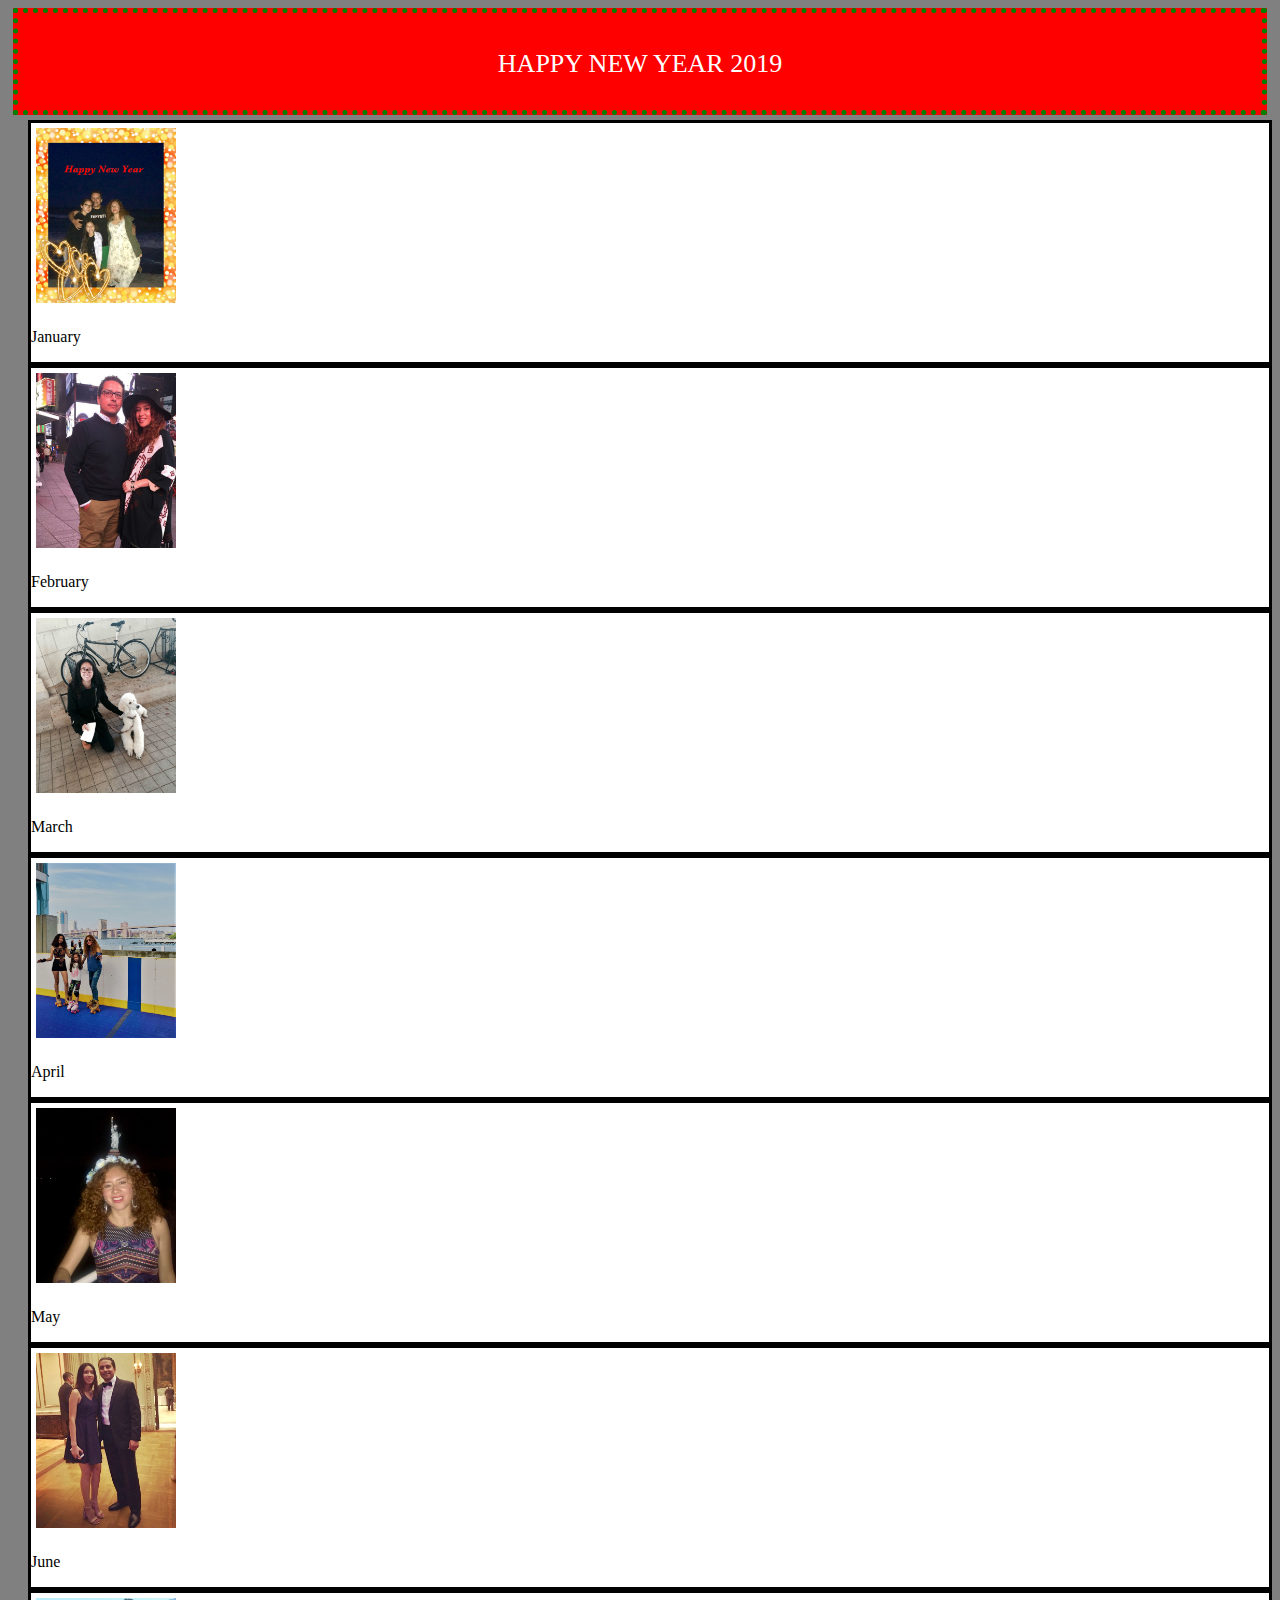
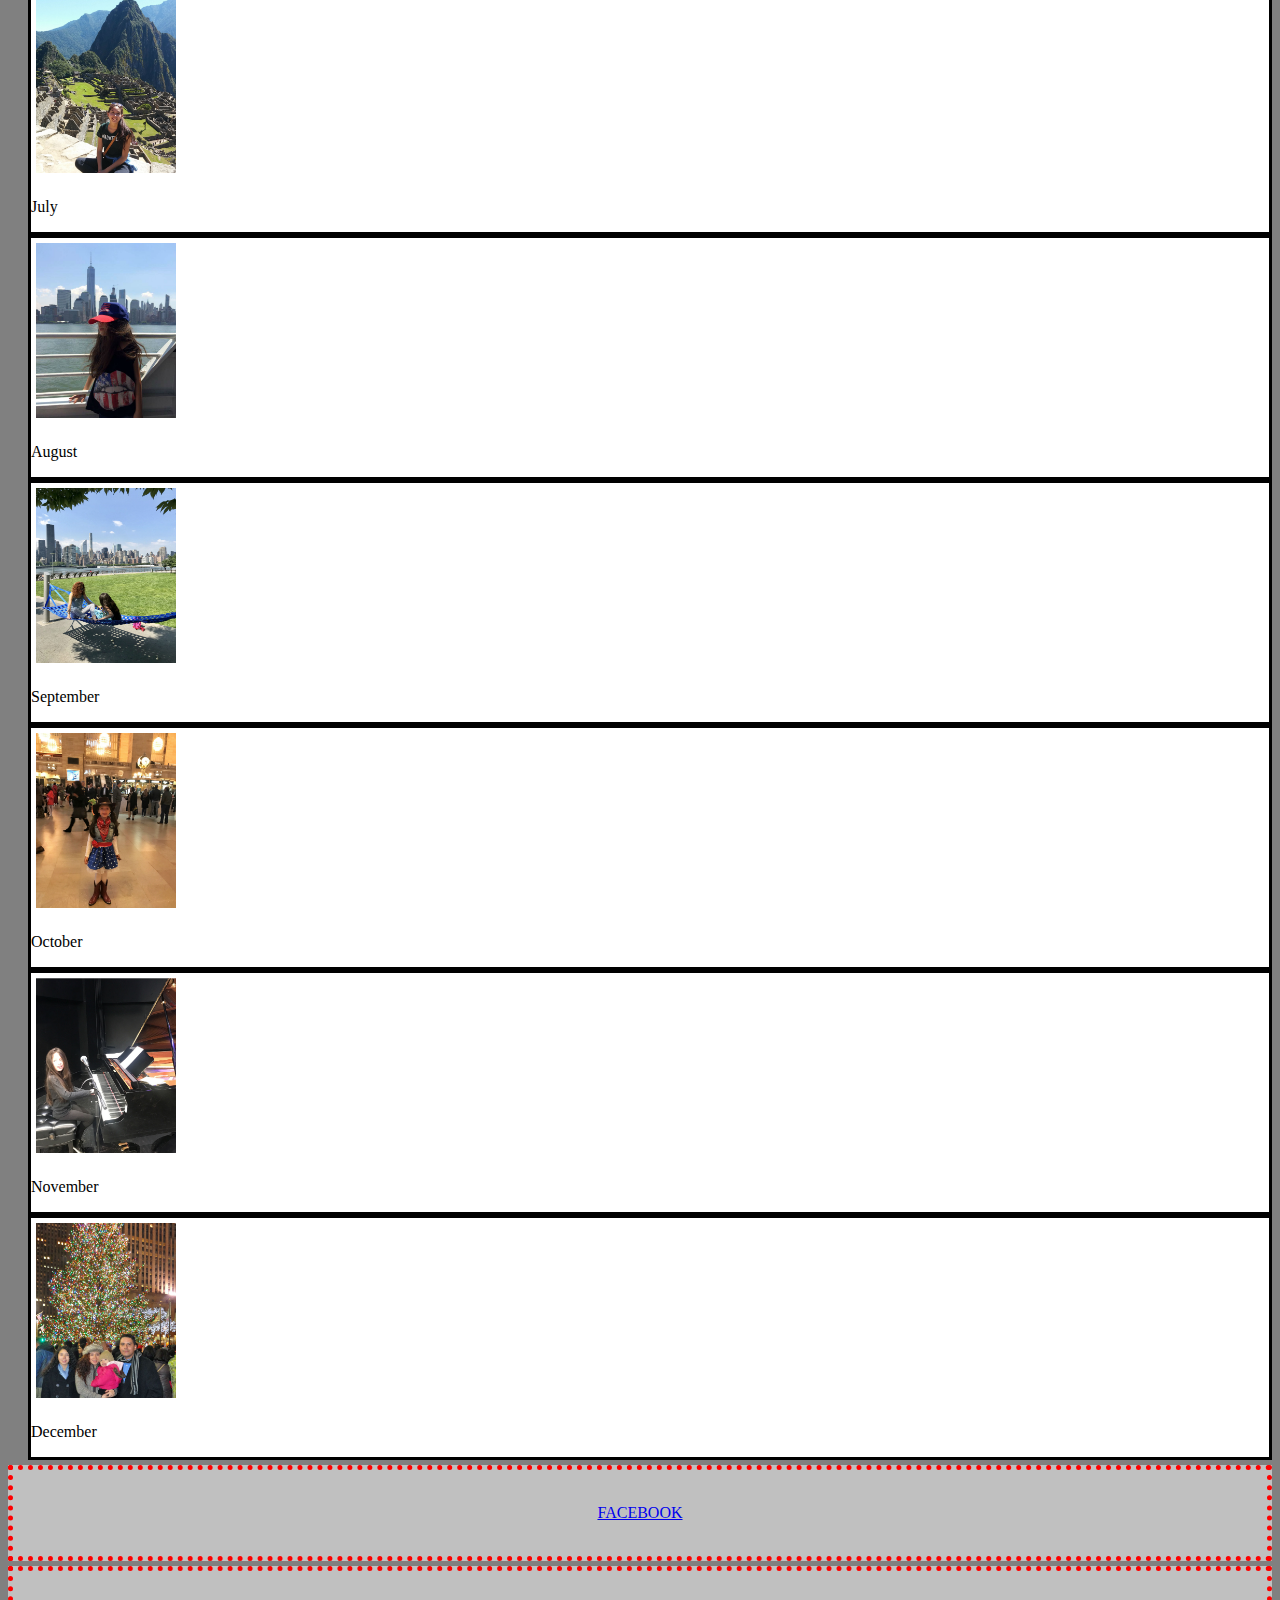
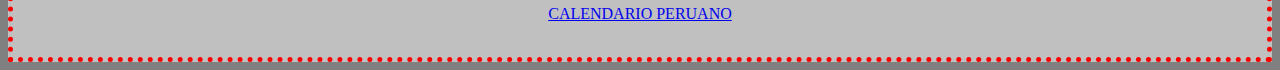
<file: calendario/index.html>
<!DOCTYPE html>
<html lang="en">
<html>
    <head>
        <meta charset="utf-8">
    <meta name="viewport" content="width=device-width, initial-scale=1, shrink-to-fit=no">
        <title> </title>
        <link rel="stylesheet" href="css/style.css">
        <link rel="stylesheet" href="https://stackpath.bootstrapcdn.com/bootstrap/4.1.3/css/bootstrap.min.css" integrity="sha384-MCw98/SFnGE8fJT3GXwEOngsV7Zt27NXFoaoApmYm81iuXoPkFOJwJ8ERdknLPMO" crossorigin="anonymous">
         <script src="https://code.jquery.com/jquery-3.3.1.slim.min.js" integrity="sha384-q8i/X+965DzO0rT7abK41JStQIAqVgRVzpbzo5smXKp4YfRvH+8abtTE1Pi6jizo" crossorigin="anonymous"></script>
<script src="https://cdnjs.cloudflare.com/ajax/libs/popper.js/1.14.3/umd/popper.min.js" integrity="sha384-ZMP7rVo3mIykV+2+9J3UJ46jBk0WLaUAdn689aCwoqbBJiSnjAK/l8WvCWPIPm49" crossorigin="anonymous"></script>
<script src="https://stackpath.bootstrapcdn.com/bootstrap/4.1.3/js/bootstrap.min.js" integrity="sha384-ChfqqxuZUCnJSK3+MXmPNIyE6ZbWh2IMqE241rYiqJxyMiZ6OW/JmZQ5stwEULTy" crossorigin="anonymous"></script>
        <link href="https://fonts.googleapis.com/css?family=Kaushan+Script" rel="stylesheet">
        <link href="https://fonts.googleapis.com/css?family=ZCOOL+XiaoWei" rel="stylesheet">
        </head>
    
    <body>
        
         <div class="happy"><p>HAPPY NEW YEAR 2019</p></div>
    <div class="container-fluid">
          <div class="container">
          <div class="row text-center" >
            <div class="col-xs-4">
                <a href="january.html"><img src="image/newyear.jpg"></a>
          <p>January</p>
                        </div>
            <div class="col-xs-4">
                <a href="february.html"><img src="image/feb2.jpg"></a>
           <p>February</p>
                        </div>
            <div class="col-xs-4">
                <a href="march.html"> <img src="image/dog2.jpg"></a>
           <p>March</p>
                        </div>
            <div class="col-xs-4">
                <a href="april.html"> <img src="image/roller2.jpg"></a>
           <p>April</p>
                        </div>
          
            <div class="col-xs-4">
                <a href="may.html"><img src="image/madre2.jpg"></a>
          <p>May</p> 
                        </div>
            <div class="col-xs-4">
                <a href="june.html"><img src="image/padre.jpg"></a>
          <p>June</p>
          </div>
          
          </div>
          </div>
          
            <div class="container">
          <div class="row text-center" >
          
            <div class="col-xs-4">
                <a href="July.html"> <img src="image/cuz.jpg"></a>
            <p>July</p>
           
            </div>
            <div class="col-xs-4">
                <a href="august.html"> <img src="image/newyork2.jpg"></a>
           <p>August</p>
            </div>
           
            <div class="col-xs-4">
                <a href="september.html"> <img src="image/view2.jpg"></a>
          <p>September</p>
                       </div>
            <div class="col-xs-4">
                <a href="october.html"><img src="image/october2.jpg"></a>
          <p>October</p>  
                        </div>
            <div class="col-xs-4">
                <a href="november.html"> <img src="image/piano2.jpg"></a>
            <p>November</p>
              </div>
            <div class="col-xs-4">
                <a href="december.html"> <img src="image/christmas.jpg"></a>
            <p>December</p>
            </div>
            </div>
          </div>
          </div>
       
      <div class="happys">
   <a class="btn-first" href="https://www.facebook.com/jackeline.garcia.50767"><p>FACEBOOK</p></a>
   </div>
   <div class="happys">
  <a class="btn-first" href="image/peru19.jpg"><p>CALENDARIO PERUANO</p></a>
  </div>
   
   
     </body>

   
   
</html>
</file>
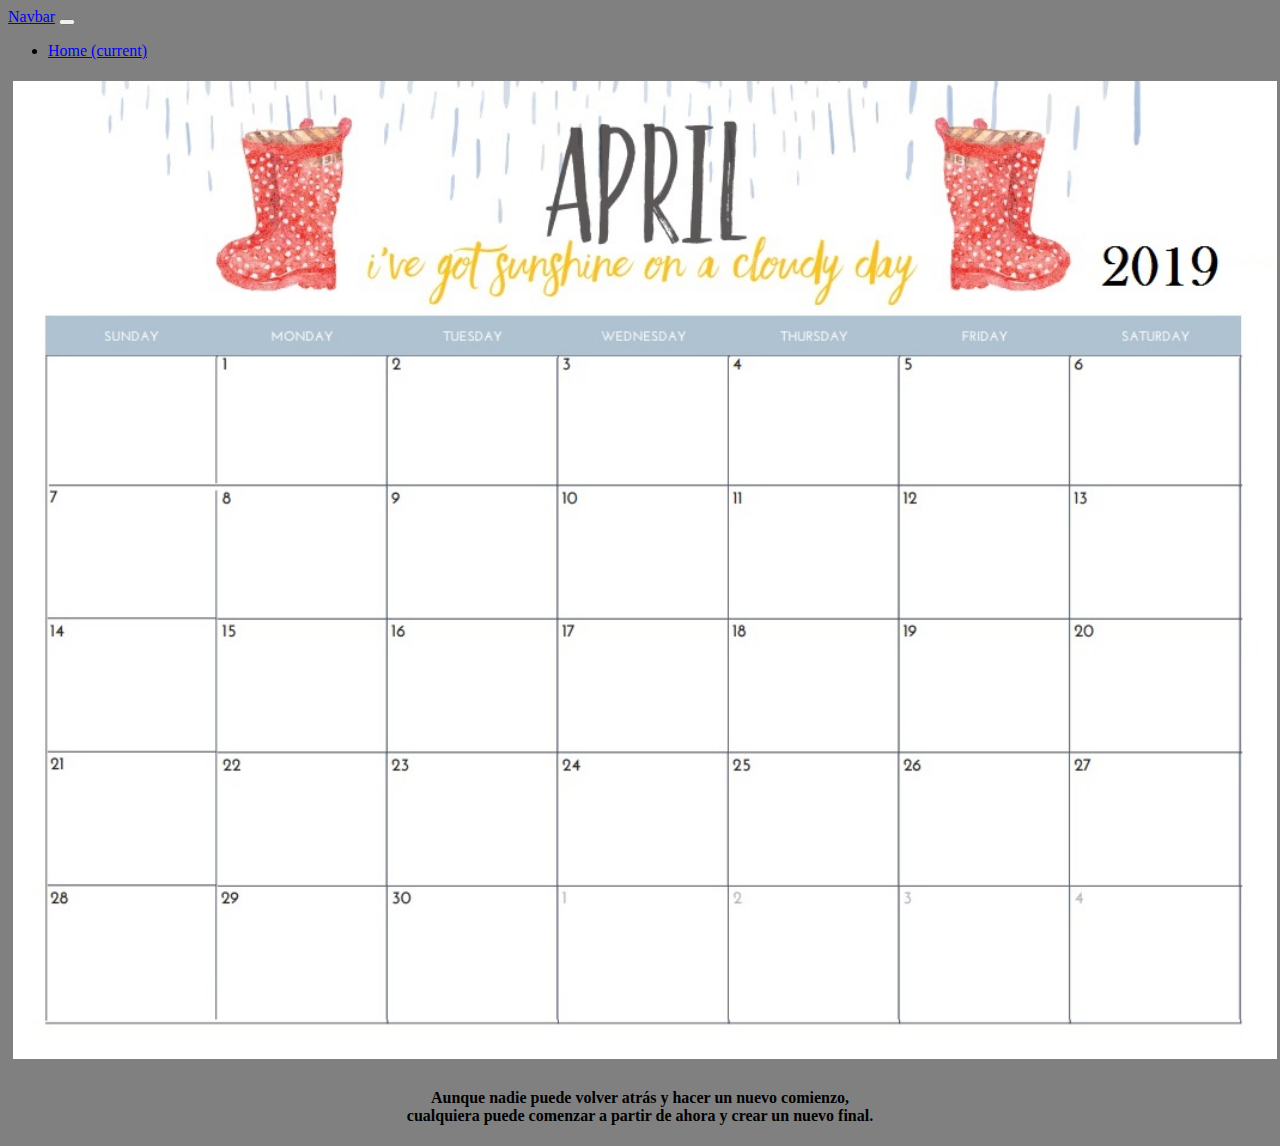
<file: calendario/april.html>
<!DOCTYPE html>
<html>
    <head>
         <meta charset="utf-8">
    <meta name="viewport" content="width=device-width, initial-scale=1, shrink-to-fit=no">
        <title> </title>
        <link rel="stylesheet" href="css/style.css">
        <link rel="stylesheet" href="https://stackpath.bootstrapcdn.com/bootstrap/4.1.3/css/bootstrap.min.css" integrity="sha384-MCw98/SFnGE8fJT3GXwEOngsV7Zt27NXFoaoApmYm81iuXoPkFOJwJ8ERdknLPMO" crossorigin="anonymous">
         <script src="https://code.jquery.com/jquery-3.3.1.slim.min.js" integrity="sha384-q8i/X+965DzO0rT7abK41JStQIAqVgRVzpbzo5smXKp4YfRvH+8abtTE1Pi6jizo" crossorigin="anonymous"></script>
<script src="https://cdnjs.cloudflare.com/ajax/libs/popper.js/1.14.3/umd/popper.min.js" integrity="sha384-ZMP7rVo3mIykV+2+9J3UJ46jBk0WLaUAdn689aCwoqbBJiSnjAK/l8WvCWPIPm49" crossorigin="anonymous"></script>
<script src="https://stackpath.bootstrapcdn.com/bootstrap/4.1.3/js/bootstrap.min.js" integrity="sha384-ChfqqxuZUCnJSK3+MXmPNIyE6ZbWh2IMqE241rYiqJxyMiZ6OW/JmZQ5stwEULTy" crossorigin="anonymous"></script>
        <link href="https://fonts.googleapis.com/css?family=Kaushan+Script" rel="stylesheet">
    </head>
    <body>
        <nav class="navbar navbar-expand-lg navbar-light bg-light">
  <a class="navbar-brand" href="#">Navbar</a>
  <button class="navbar-toggler" type="button" data-toggle="collapse" data-target="#navbarNav" aria-controls="navbarNav" aria-expanded="false" aria-label="Toggle navigation">
    <span class="navbar-toggler-icon"></span>
  </button>
  <div class="collapse navbar-collapse" id="navbarNav">
    <ul class="navbar-nav">
      <li class="nav-item active">
        <a class="nav-link" href="index.html">Home <span class="sr-only">(current)</span></a>
      </li>
      
    </ul>
  </div>
</nav>
<div class="jumbotron">
  <div class="container2">
    <img src="image/april.jpg" style= "width:100%;">
    <h4>Aunque nadie puede volver atrás y hacer un nuevo comienzo,<br/ > cualquiera puede comenzar a partir de ahora y crear un nuevo final.
</h4>
    
  </div>
</div>
    </body>
</html>
</file>
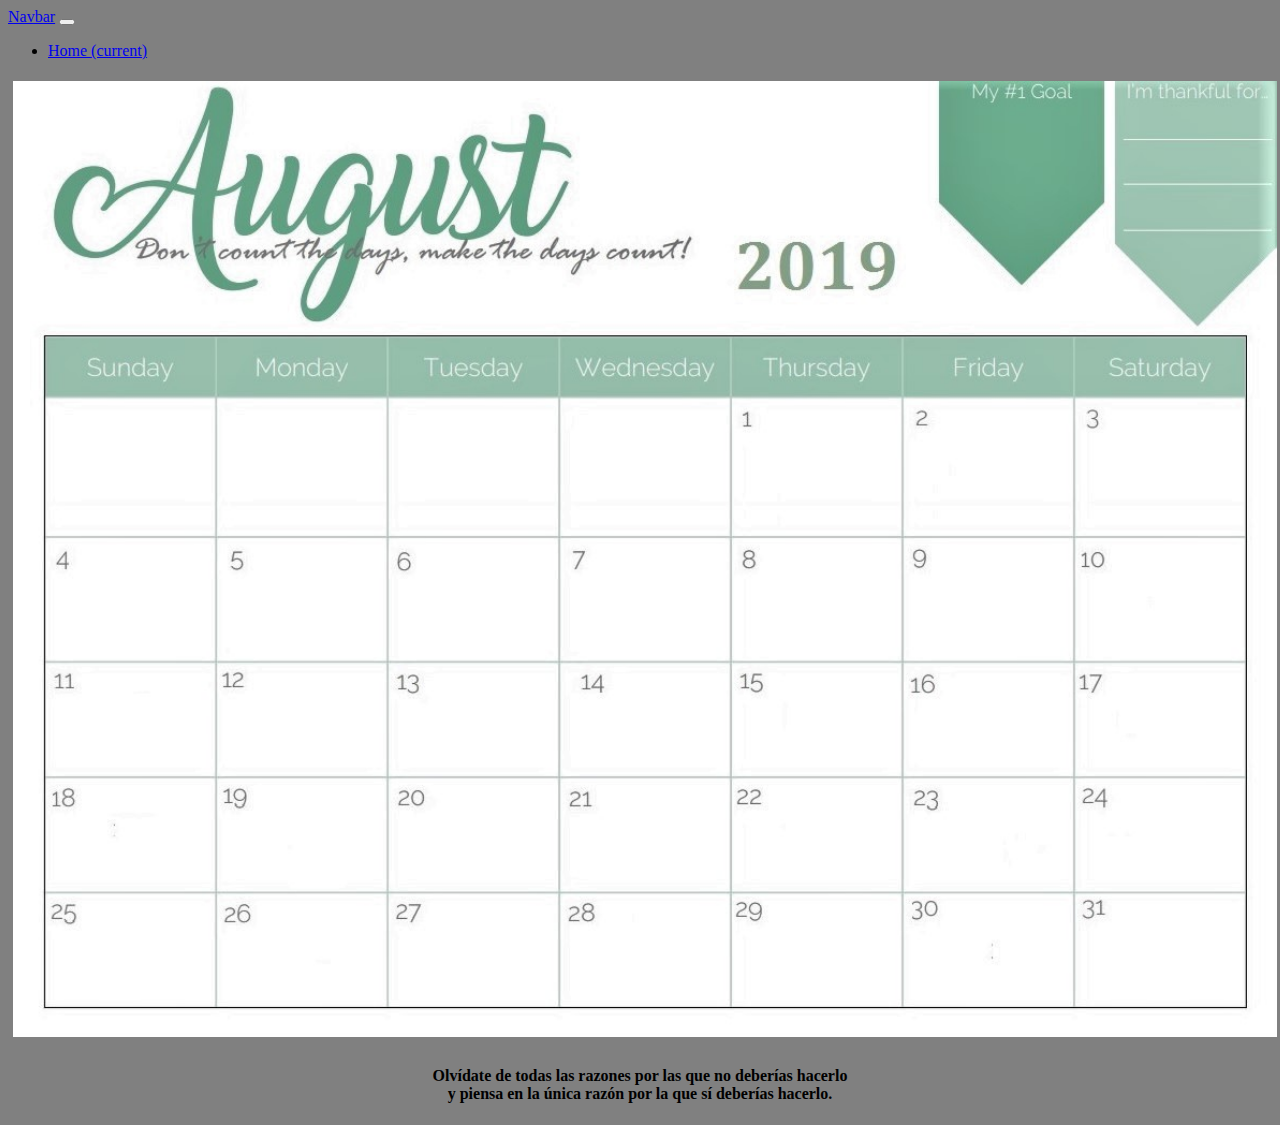
<file: calendario/august.html>
<!DOCTYPE html>
<html>
    <head>
         <meta charset="utf-8">
    <meta name="viewport" content="width=device-width, initial-scale=1, shrink-to-fit=no">
        <title> </title>
        <link rel="stylesheet" href="css/style.css">
        <link rel="stylesheet" href="https://stackpath.bootstrapcdn.com/bootstrap/4.1.3/css/bootstrap.min.css" integrity="sha384-MCw98/SFnGE8fJT3GXwEOngsV7Zt27NXFoaoApmYm81iuXoPkFOJwJ8ERdknLPMO" crossorigin="anonymous">
         <script src="https://code.jquery.com/jquery-3.3.1.slim.min.js" integrity="sha384-q8i/X+965DzO0rT7abK41JStQIAqVgRVzpbzo5smXKp4YfRvH+8abtTE1Pi6jizo" crossorigin="anonymous"></script>
<script src="https://cdnjs.cloudflare.com/ajax/libs/popper.js/1.14.3/umd/popper.min.js" integrity="sha384-ZMP7rVo3mIykV+2+9J3UJ46jBk0WLaUAdn689aCwoqbBJiSnjAK/l8WvCWPIPm49" crossorigin="anonymous"></script>
<script src="https://stackpath.bootstrapcdn.com/bootstrap/4.1.3/js/bootstrap.min.js" integrity="sha384-ChfqqxuZUCnJSK3+MXmPNIyE6ZbWh2IMqE241rYiqJxyMiZ6OW/JmZQ5stwEULTy" crossorigin="anonymous"></script>
        <link href="https://fonts.googleapis.com/css?family=Kaushan+Script" rel="stylesheet">
    </head>
    <body>
        <nav class="navbar navbar-expand-lg navbar-light bg-light">
  <a class="navbar-brand" href="#">Navbar</a>
  <button class="navbar-toggler" type="button" data-toggle="collapse" data-target="#navbarNav" aria-controls="navbarNav" aria-expanded="false" aria-label="Toggle navigation">
    <span class="navbar-toggler-icon"></span>
  </button>
  <div class="collapse navbar-collapse" id="navbarNav">
    <ul class="navbar-nav">
      <li class="nav-item active">
        <a class="nav-link" href="index.html">Home <span class="sr-only">(current)</span></a>
      </li>
      
    </ul>
  </div>
</nav>
<div class="jumbotron">
  <div class="container2">
    <img src="image/august.jpg" style= "width:100%;">
    <h4>Olvídate de todas las razones por las que no deberías hacerlo <br/ >
    y piensa en la única razón por la que sí deberías hacerlo.</h4>
    
  </div>
</div>
    </body>
</html>
</file>
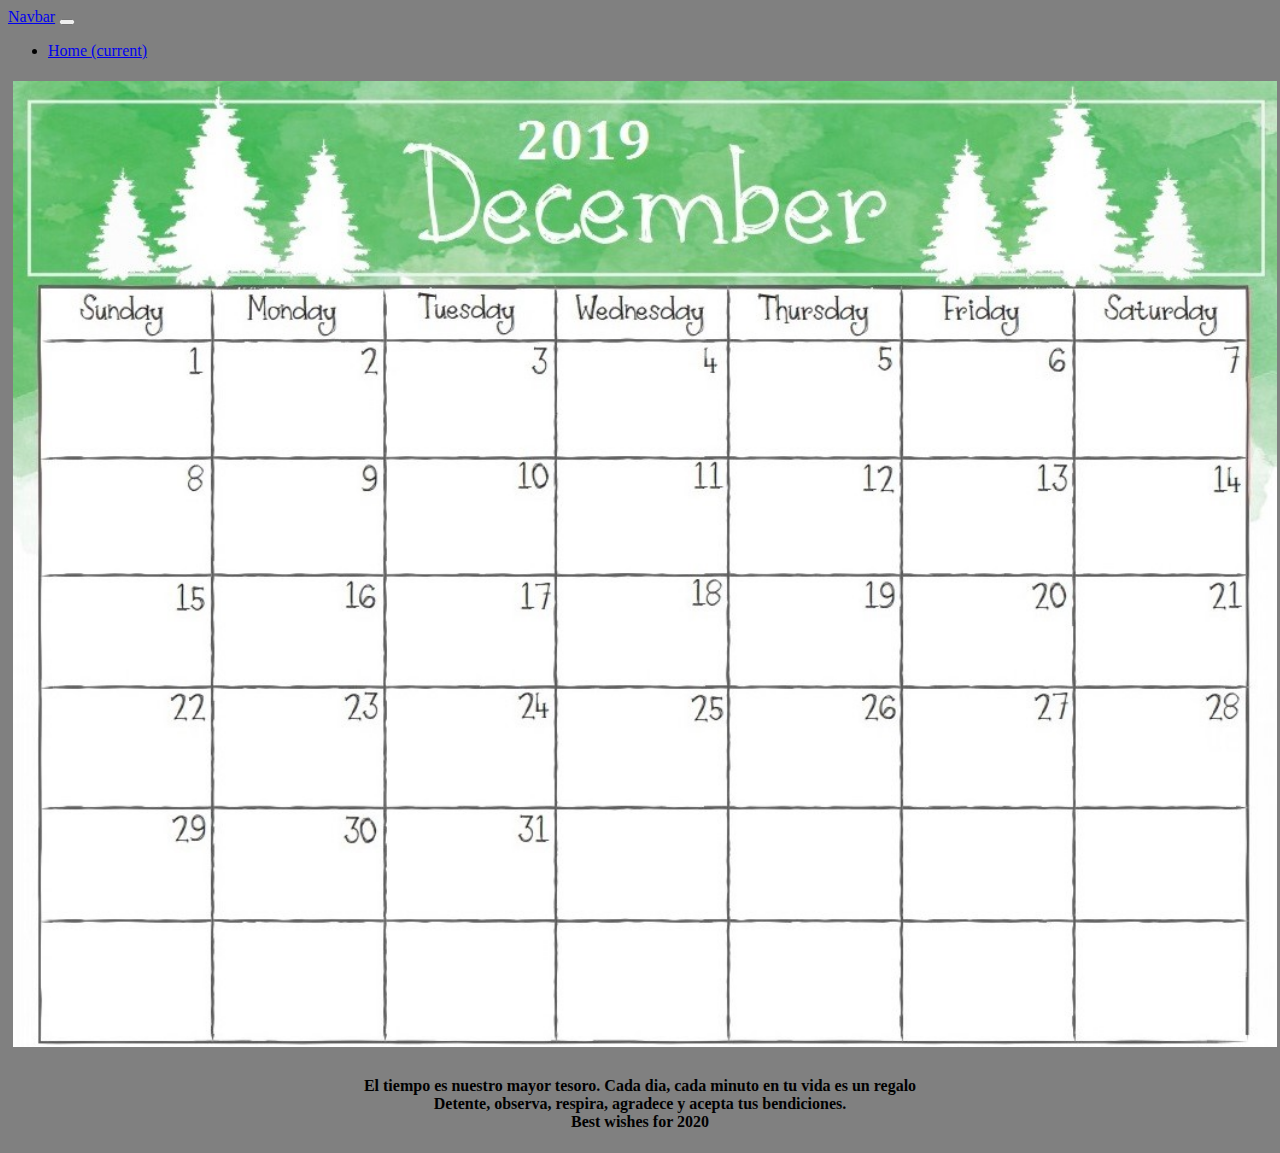
<file: calendario/december.html>
<!DOCTYPE html>
<html>
    <head>
         <meta charset="utf-8">
    <meta name="viewport" content="width=device-width, initial-scale=1, shrink-to-fit=no">
        <title> </title>
        <link rel="stylesheet" href="css/style.css">
        <link rel="stylesheet" href="https://stackpath.bootstrapcdn.com/bootstrap/4.1.3/css/bootstrap.min.css" integrity="sha384-MCw98/SFnGE8fJT3GXwEOngsV7Zt27NXFoaoApmYm81iuXoPkFOJwJ8ERdknLPMO" crossorigin="anonymous">
         <script src="https://code.jquery.com/jquery-3.3.1.slim.min.js" integrity="sha384-q8i/X+965DzO0rT7abK41JStQIAqVgRVzpbzo5smXKp4YfRvH+8abtTE1Pi6jizo" crossorigin="anonymous"></script>
<script src="https://cdnjs.cloudflare.com/ajax/libs/popper.js/1.14.3/umd/popper.min.js" integrity="sha384-ZMP7rVo3mIykV+2+9J3UJ46jBk0WLaUAdn689aCwoqbBJiSnjAK/l8WvCWPIPm49" crossorigin="anonymous"></script>
<script src="https://stackpath.bootstrapcdn.com/bootstrap/4.1.3/js/bootstrap.min.js" integrity="sha384-ChfqqxuZUCnJSK3+MXmPNIyE6ZbWh2IMqE241rYiqJxyMiZ6OW/JmZQ5stwEULTy" crossorigin="anonymous"></script>
        <link href="https://fonts.googleapis.com/css?family=Kaushan+Script" rel="stylesheet">
    </head>
    <body>
        <nav class="navbar navbar-expand-lg navbar-light bg-light">
  <a class="navbar-brand" href="#">Navbar</a>
  <button class="navbar-toggler" type="button" data-toggle="collapse" data-target="#navbarNav" aria-controls="navbarNav" aria-expanded="false" aria-label="Toggle navigation">
    <span class="navbar-toggler-icon"></span>
  </button>
  <div class="collapse navbar-collapse" id="navbarNav">
    <ul class="navbar-nav">
      <li class="nav-item active">
        <a class="nav-link" href="index.html">Home <span class="sr-only">(current)</span></a>
      </li>
      
    </ul>
  </div>
</nav>
<div class="jumbotron">
  <div class="container2">
    <img src="image/dec.jpg" style= "width:100%;">
    <h4>El tiempo es nuestro mayor tesoro. Cada dia, cada minuto en tu vida es un regalo<br/ > Detente, observa, respira,
    agradece y acepta tus bendiciones.<br/ > Best wishes for 2020</h4>
    
  </div>
</div>
    </body>
</html>
</file>
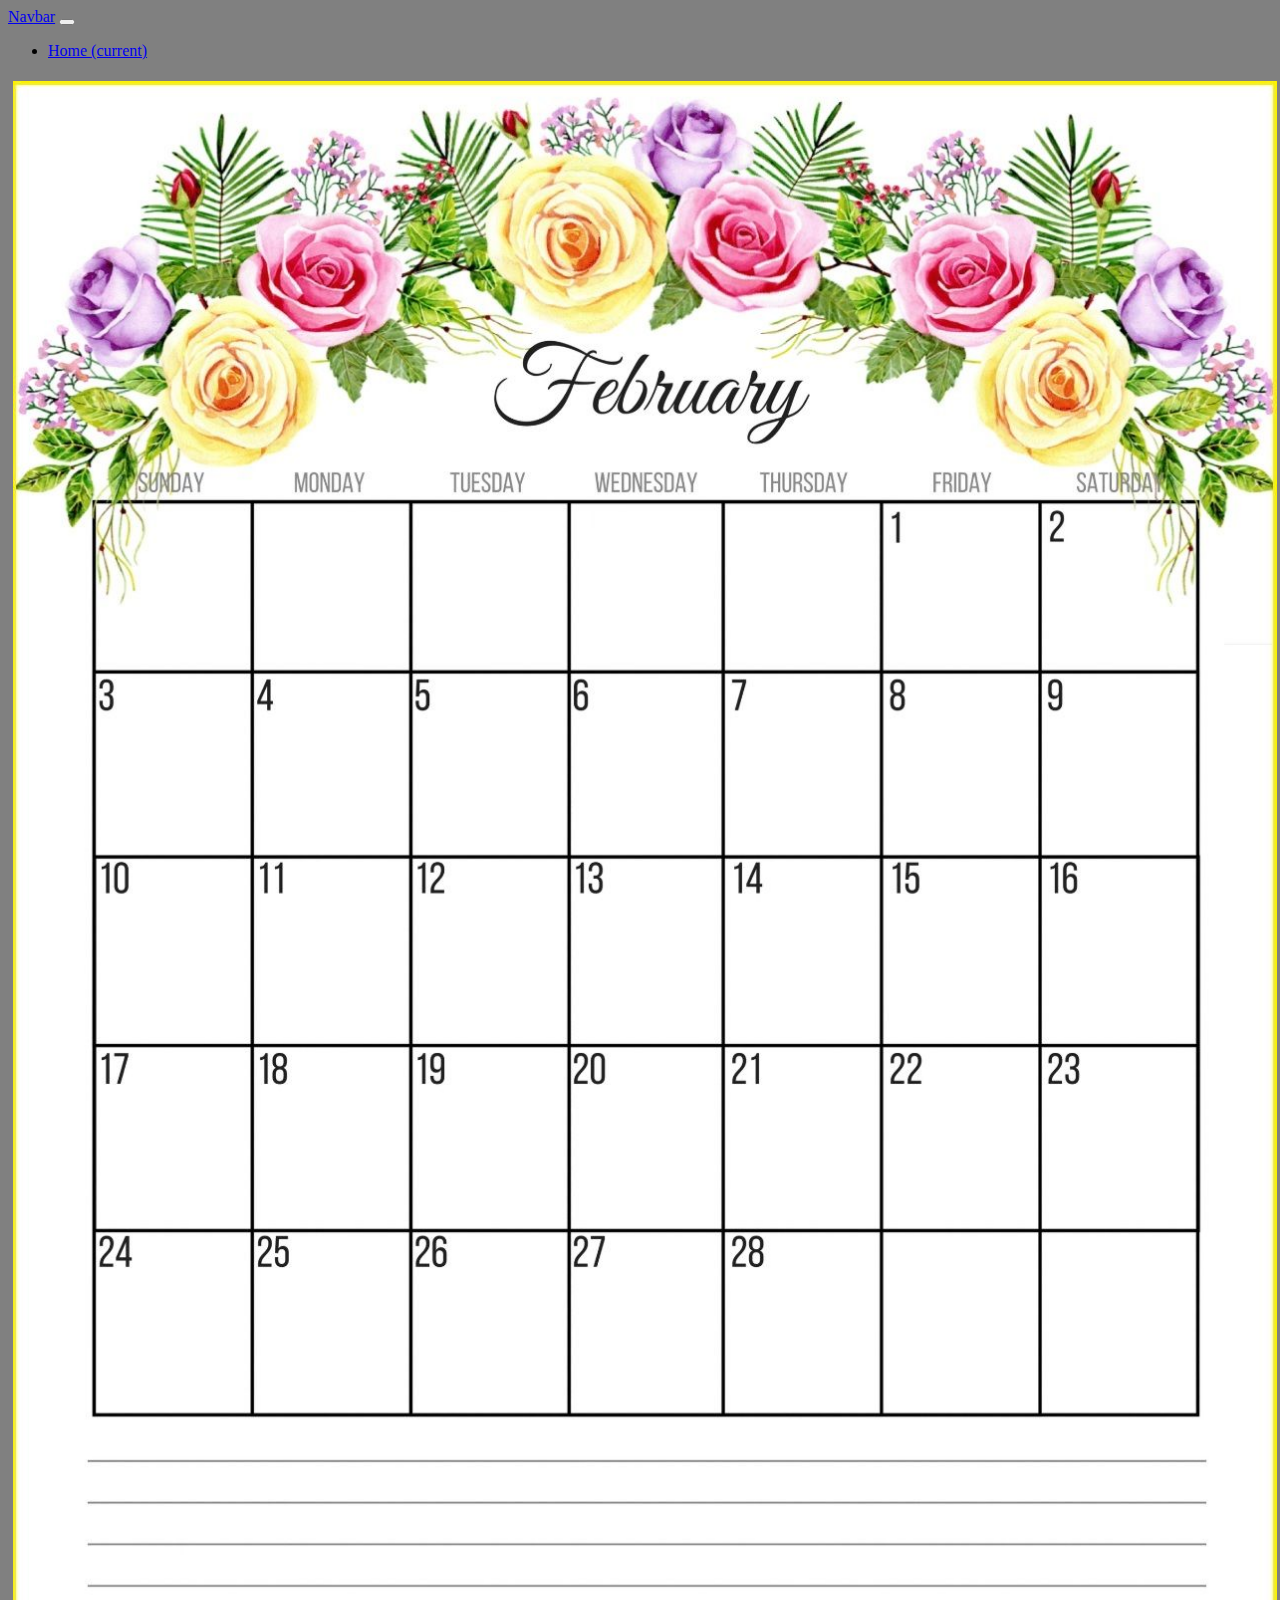
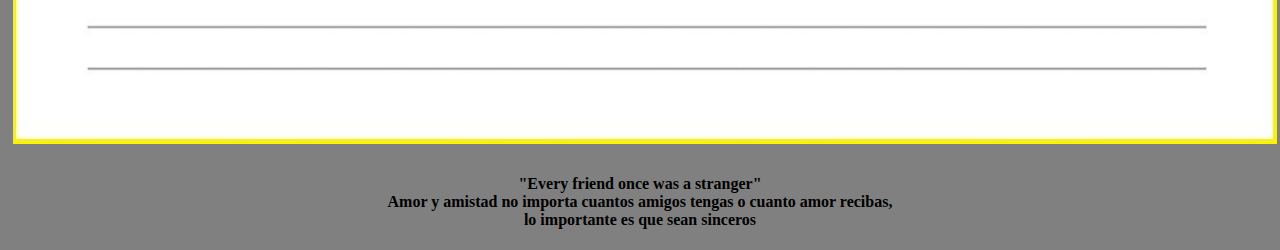
<file: calendario/february.html>
<!DOCTYPE html>
<html>
    <head>
         <meta charset="utf-8">
    <meta name="viewport" content="width=device-width, initial-scale=1, shrink-to-fit=no">
        <title> </title>
        <link rel="stylesheet" href="css/style.css">
        <link rel="stylesheet" href="https://stackpath.bootstrapcdn.com/bootstrap/4.1.3/css/bootstrap.min.css" integrity="sha384-MCw98/SFnGE8fJT3GXwEOngsV7Zt27NXFoaoApmYm81iuXoPkFOJwJ8ERdknLPMO" crossorigin="anonymous">
         <script src="https://code.jquery.com/jquery-3.3.1.slim.min.js" integrity="sha384-q8i/X+965DzO0rT7abK41JStQIAqVgRVzpbzo5smXKp4YfRvH+8abtTE1Pi6jizo" crossorigin="anonymous"></script>
<script src="https://cdnjs.cloudflare.com/ajax/libs/popper.js/1.14.3/umd/popper.min.js" integrity="sha384-ZMP7rVo3mIykV+2+9J3UJ46jBk0WLaUAdn689aCwoqbBJiSnjAK/l8WvCWPIPm49" crossorigin="anonymous"></script>
<script src="https://stackpath.bootstrapcdn.com/bootstrap/4.1.3/js/bootstrap.min.js" integrity="sha384-ChfqqxuZUCnJSK3+MXmPNIyE6ZbWh2IMqE241rYiqJxyMiZ6OW/JmZQ5stwEULTy" crossorigin="anonymous"></script>
        <link href="https://fonts.googleapis.com/css?family=Kaushan+Script" rel="stylesheet">
    </head>
    <body>
         <nav class="navbar navbar-expand-lg navbar-light bg-light">
  <a class="navbar-brand" href="#">Navbar</a>
  <button class="navbar-toggler" type="button" data-toggle="collapse" data-target="#navbarNav" aria-controls="navbarNav" aria-expanded="false" aria-label="Toggle navigation">
    <span class="navbar-toggler-icon"></span>
  </button>
  <div class="collapse navbar-collapse" id="navbarNav">
    <ul class="navbar-nav">
      <li class="nav-item active">
        <a class="nav-link" href="index.html">Home <span class="sr-only">(current)</span></a>
      </li>
      
    </ul>
  </div>
</nav>
<div class="jumbotron">
  <div class="container2">
    <img src="image/feb.jpg" style= "width:100%;">
    <h4>"Every friend once was a stranger"<br/ >
    Amor y amistad no importa cuantos amigos tengas o cuanto amor recibas,<br/ >
    lo importante es que sean sinceros</h4>
    
  </div>
</div>
    </body>
</html>
</file>
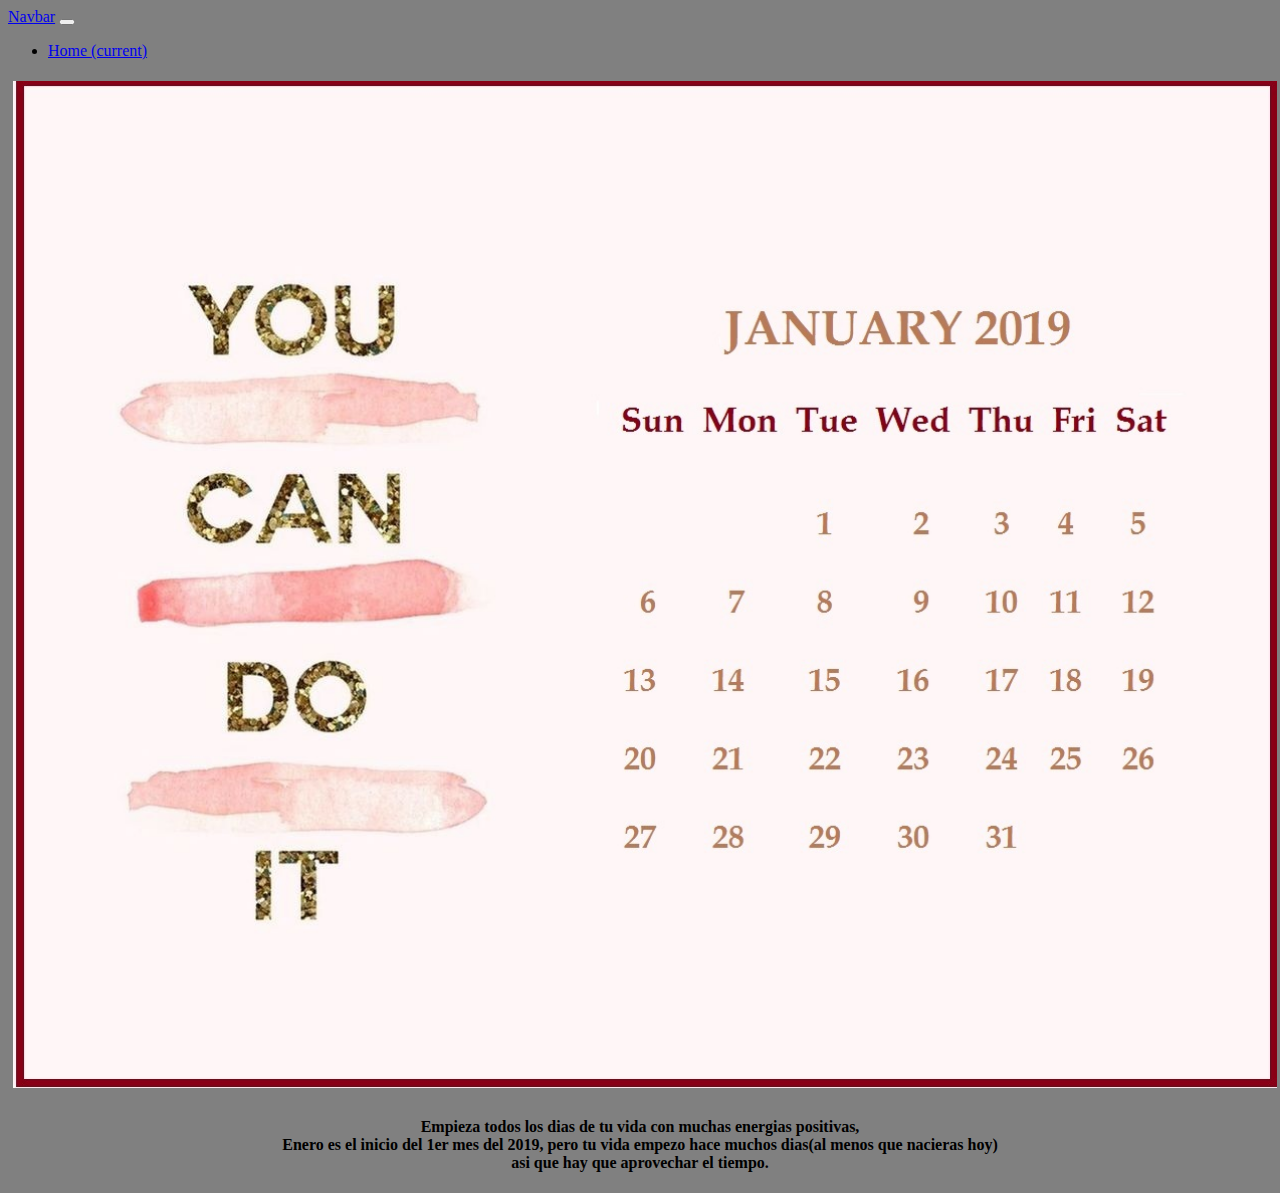
<file: calendario/january.html>
<!DOCTYPE html>
<html>
    <head>
         <meta charset="utf-8">
    <meta name="viewport" content="width=device-width, initial-scale=1, shrink-to-fit=no">
        <title> </title>
        <link rel="stylesheet" href="css/style.css">
        <link rel="stylesheet" href="https://stackpath.bootstrapcdn.com/bootstrap/4.1.3/css/bootstrap.min.css" integrity="sha384-MCw98/SFnGE8fJT3GXwEOngsV7Zt27NXFoaoApmYm81iuXoPkFOJwJ8ERdknLPMO" crossorigin="anonymous">
         <script src="https://code.jquery.com/jquery-3.3.1.slim.min.js" integrity="sha384-q8i/X+965DzO0rT7abK41JStQIAqVgRVzpbzo5smXKp4YfRvH+8abtTE1Pi6jizo" crossorigin="anonymous"></script>
<script src="https://cdnjs.cloudflare.com/ajax/libs/popper.js/1.14.3/umd/popper.min.js" integrity="sha384-ZMP7rVo3mIykV+2+9J3UJ46jBk0WLaUAdn689aCwoqbBJiSnjAK/l8WvCWPIPm49" crossorigin="anonymous"></script>
<script src="https://stackpath.bootstrapcdn.com/bootstrap/4.1.3/js/bootstrap.min.js" integrity="sha384-ChfqqxuZUCnJSK3+MXmPNIyE6ZbWh2IMqE241rYiqJxyMiZ6OW/JmZQ5stwEULTy" crossorigin="anonymous"></script>
        <link href="https://fonts.googleapis.com/css?family=Kaushan+Script" rel="stylesheet">
    </head>
    <body>
        <nav class="navbar navbar-expand-lg navbar-light bg-light">
  <a class="navbar-brand" href="#">Navbar</a>
  <button class="navbar-toggler" type="button" data-toggle="collapse" data-target="#navbarNav" aria-controls="navbarNav" aria-expanded="false" aria-label="Toggle navigation">
    <span class="navbar-toggler-icon"></span>
  </button>
  <div class="collapse navbar-collapse" id="navbarNav">
    <ul class="navbar-nav">
      <li class="nav-item active">
        <a class="nav-link" href="index.html">Home <span class="sr-only">(current)</span></a>
      </li>
      
    </ul>
  </div>
</nav>
<div class="jumbotron">
  <div class="container2">
    <img src="image/jan.jpg" style= "width:100%;">
    <h4>Empieza todos los dias de tu vida con muchas energias positivas,<br/ > Enero es el inicio del 1er mes del 2019,
    pero tu vida empezo hace muchos dias(al menos que nacieras hoy)<br/ >asi que hay que aprovechar el tiempo.</h4>
    
  </div>
</div>
    </body>
</html>
</file>
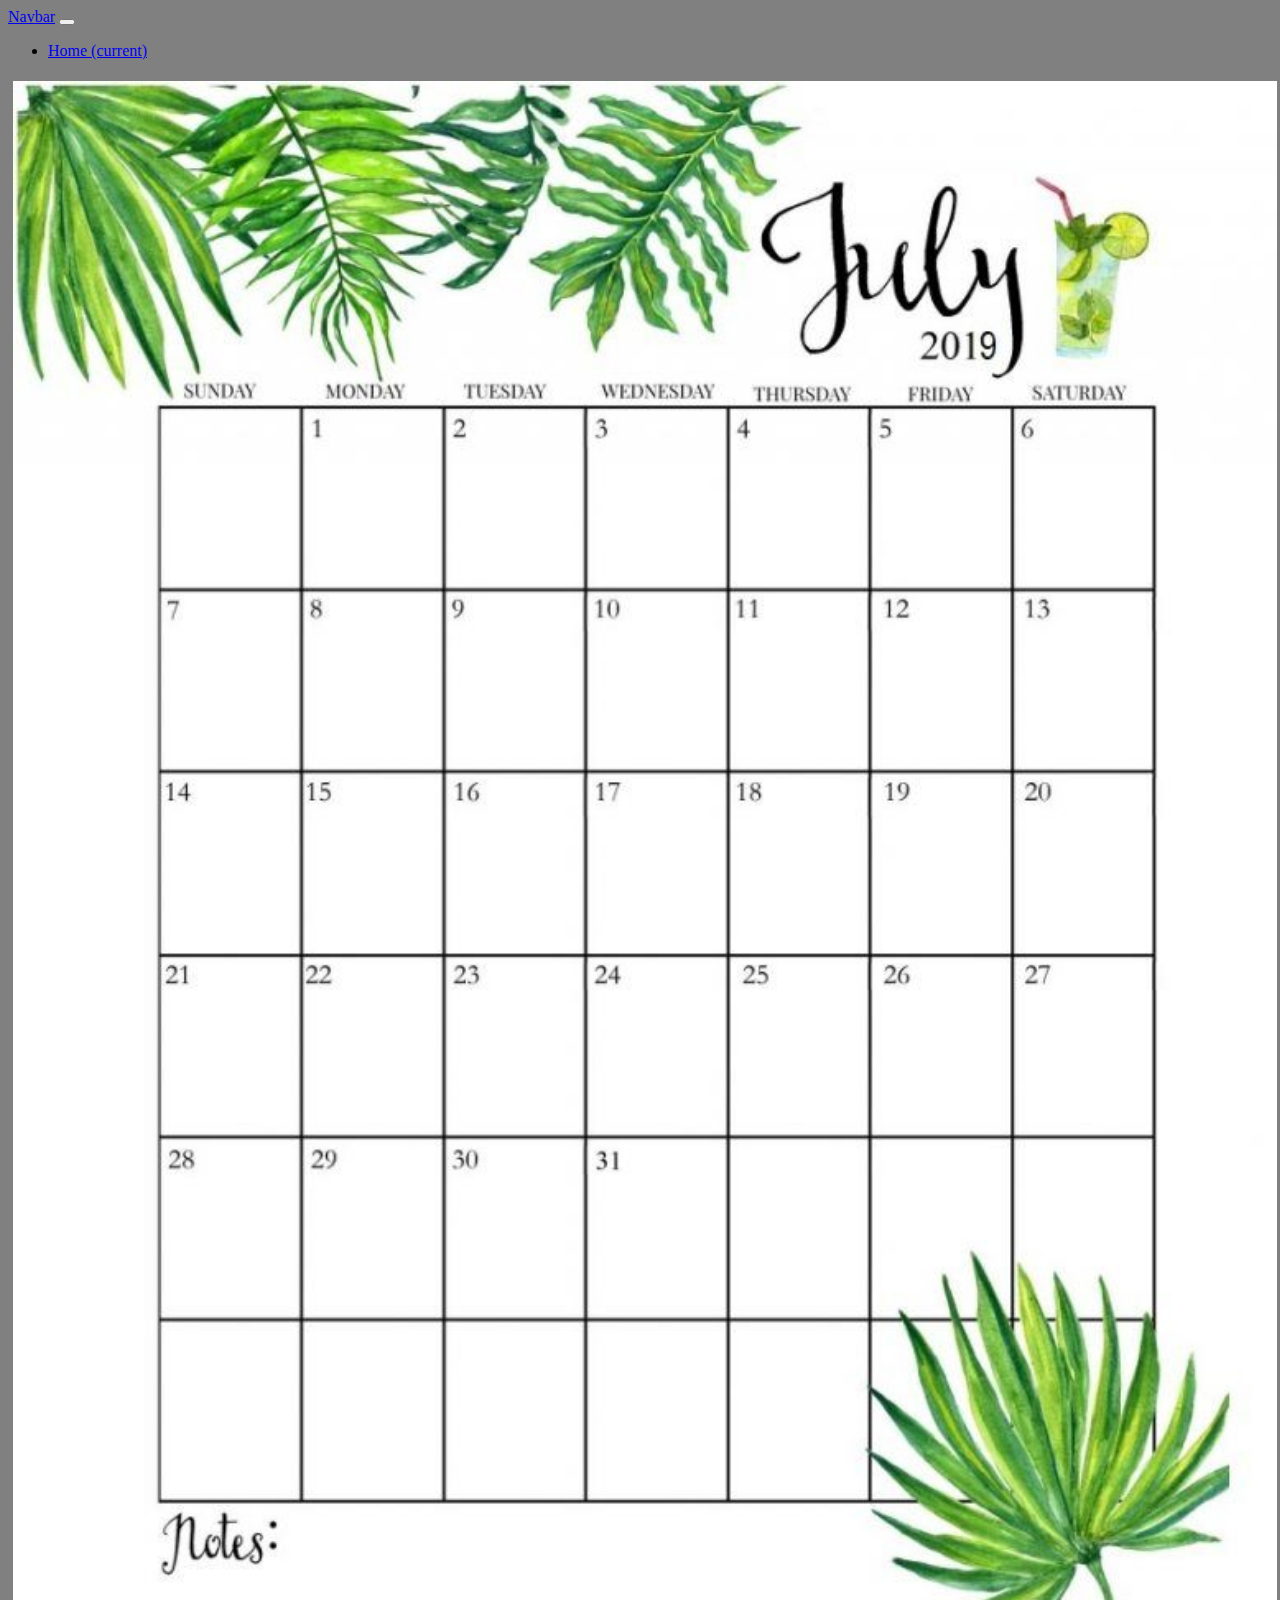
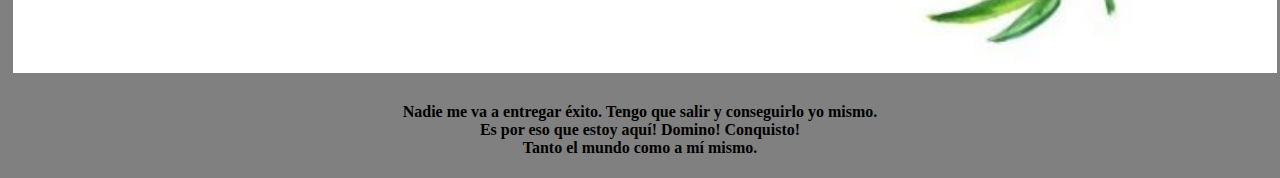
<file: calendario/July.html>
<!DOCTYPE html>
<html>
    <head>
         <meta charset="utf-8">
    <meta name="viewport" content="width=device-width, initial-scale=1, shrink-to-fit=no">
        <title> </title>
        <link rel="stylesheet" href="css/style.css">
        <link rel="stylesheet" href="https://stackpath.bootstrapcdn.com/bootstrap/4.1.3/css/bootstrap.min.css" integrity="sha384-MCw98/SFnGE8fJT3GXwEOngsV7Zt27NXFoaoApmYm81iuXoPkFOJwJ8ERdknLPMO" crossorigin="anonymous">
         <script src="https://code.jquery.com/jquery-3.3.1.slim.min.js" integrity="sha384-q8i/X+965DzO0rT7abK41JStQIAqVgRVzpbzo5smXKp4YfRvH+8abtTE1Pi6jizo" crossorigin="anonymous"></script>
<script src="https://cdnjs.cloudflare.com/ajax/libs/popper.js/1.14.3/umd/popper.min.js" integrity="sha384-ZMP7rVo3mIykV+2+9J3UJ46jBk0WLaUAdn689aCwoqbBJiSnjAK/l8WvCWPIPm49" crossorigin="anonymous"></script>
<script src="https://stackpath.bootstrapcdn.com/bootstrap/4.1.3/js/bootstrap.min.js" integrity="sha384-ChfqqxuZUCnJSK3+MXmPNIyE6ZbWh2IMqE241rYiqJxyMiZ6OW/JmZQ5stwEULTy" crossorigin="anonymous"></script>
        <link href="https://fonts.googleapis.com/css?family=Kaushan+Script" rel="stylesheet">
    </head>
    <body>
        <nav class="navbar navbar-expand-lg navbar-light bg-light">
  <a class="navbar-brand" href="#">Navbar</a>
  <button class="navbar-toggler" type="button" data-toggle="collapse" data-target="#navbarNav" aria-controls="navbarNav" aria-expanded="false" aria-label="Toggle navigation">
    <span class="navbar-toggler-icon"></span>
  </button>
  <div class="collapse navbar-collapse" id="navbarNav">
    <ul class="navbar-nav">
      <li class="nav-item active">
        <a class="nav-link" href="index.html">Home <span class="sr-only">(current)</span></a>
      </li>
      
    </ul>
  </div>
</nav>
<div class="jumbotron">
  <div class="container2">
    <img src="image/julys.jpg" style= "width:100%;">
    <h4>Nadie me va a entregar éxito. Tengo que salir y conseguirlo yo mismo. <br/ >
    Es por eso que estoy aquí! Domino! Conquisto!<br/ >
    Tanto el mundo como a mí mismo.</h4>
    
  </div>
</div>
    </body>
</html>
</file>
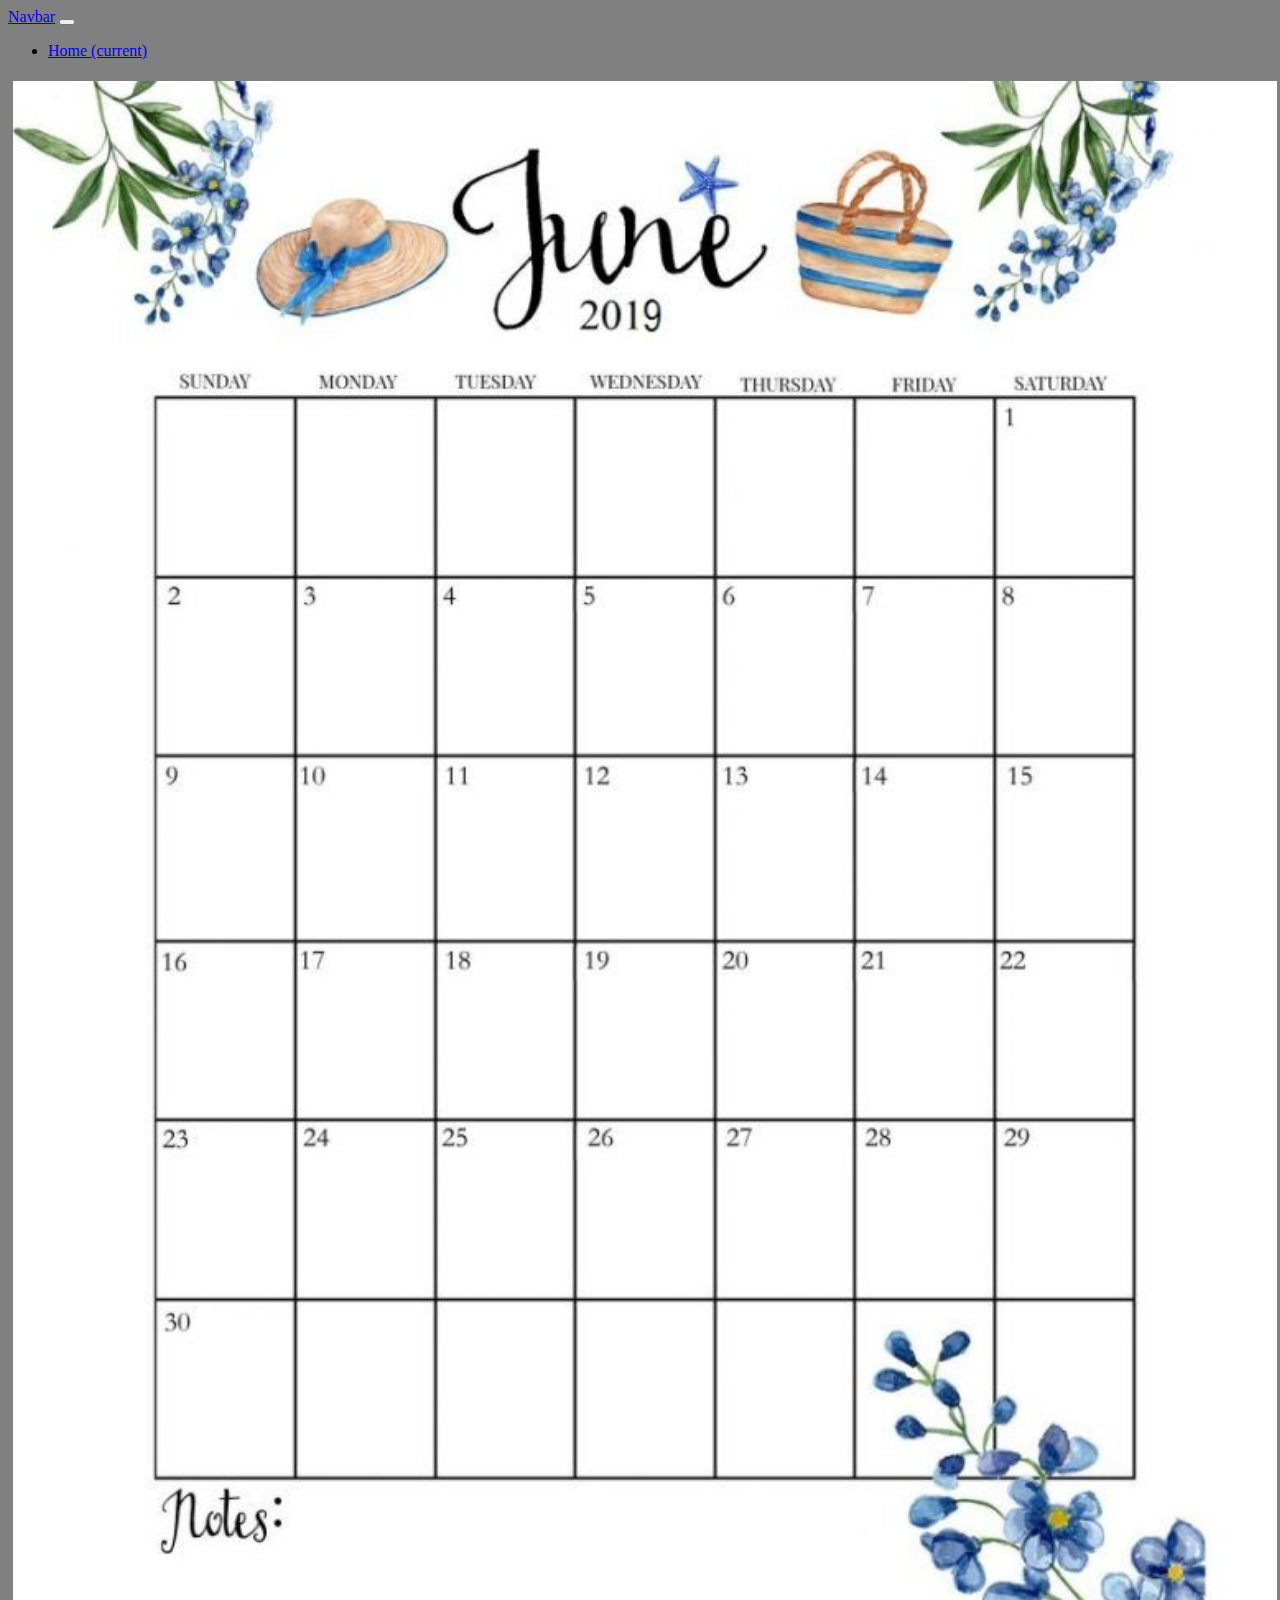
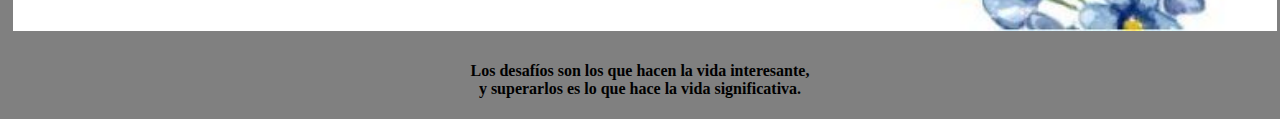
<file: calendario/june.html>
<!DOCTYPE html>
<html>
    <head>
         <meta charset="utf-8">
    <meta name="viewport" content="width=device-width, initial-scale=1, shrink-to-fit=no">
        <title> </title>
        <link rel="stylesheet" href="css/style.css">
        <link rel="stylesheet" href="https://stackpath.bootstrapcdn.com/bootstrap/4.1.3/css/bootstrap.min.css" integrity="sha384-MCw98/SFnGE8fJT3GXwEOngsV7Zt27NXFoaoApmYm81iuXoPkFOJwJ8ERdknLPMO" crossorigin="anonymous">
         <script src="https://code.jquery.com/jquery-3.3.1.slim.min.js" integrity="sha384-q8i/X+965DzO0rT7abK41JStQIAqVgRVzpbzo5smXKp4YfRvH+8abtTE1Pi6jizo" crossorigin="anonymous"></script>
<script src="https://cdnjs.cloudflare.com/ajax/libs/popper.js/1.14.3/umd/popper.min.js" integrity="sha384-ZMP7rVo3mIykV+2+9J3UJ46jBk0WLaUAdn689aCwoqbBJiSnjAK/l8WvCWPIPm49" crossorigin="anonymous"></script>
<script src="https://stackpath.bootstrapcdn.com/bootstrap/4.1.3/js/bootstrap.min.js" integrity="sha384-ChfqqxuZUCnJSK3+MXmPNIyE6ZbWh2IMqE241rYiqJxyMiZ6OW/JmZQ5stwEULTy" crossorigin="anonymous"></script>
        <link href="https://fonts.googleapis.com/css?family=Kaushan+Script" rel="stylesheet">
    </head>
    <body>
        <nav class="navbar navbar-expand-lg navbar-light bg-light">
  <a class="navbar-brand" href="#">Navbar</a>
  <button class="navbar-toggler" type="button" data-toggle="collapse" data-target="#navbarNav" aria-controls="navbarNav" aria-expanded="false" aria-label="Toggle navigation">
    <span class="navbar-toggler-icon"></span>
  </button>
  <div class="collapse navbar-collapse" id="navbarNav">
    <ul class="navbar-nav">
      <li class="nav-item active">
        <a class="nav-link" href="index.html">Home <span class="sr-only">(current)</span></a>
      </li>
      
    </ul>
  </div>
</nav>
<div class="jumbotron">
  <div class="container2">
    <img src="image/junes.jpg" style= "width:100%;">
    <h4>Los desafíos son los que hacen la vida interesante,<br/ >
    y superarlos es lo que hace la vida significativa.</h4>
    
  </div>
</div>
    </body>
</html>
</file>
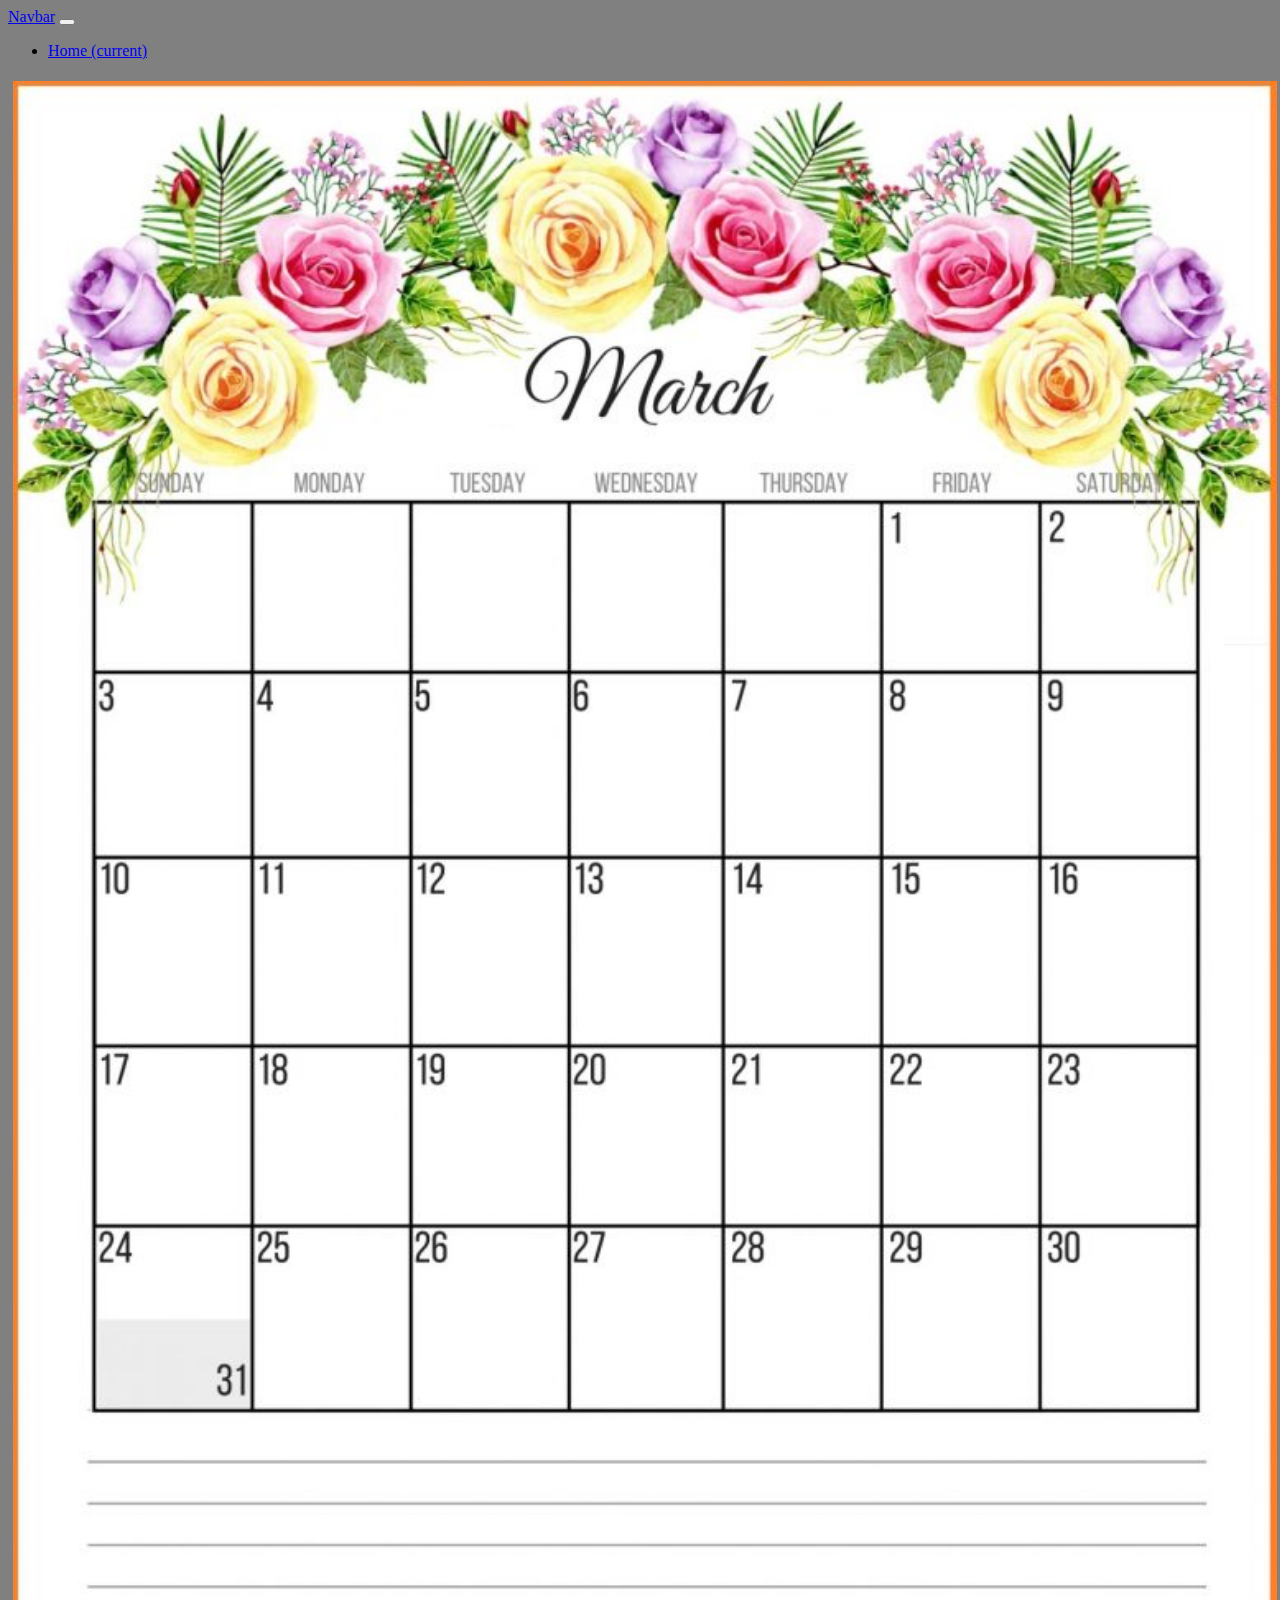
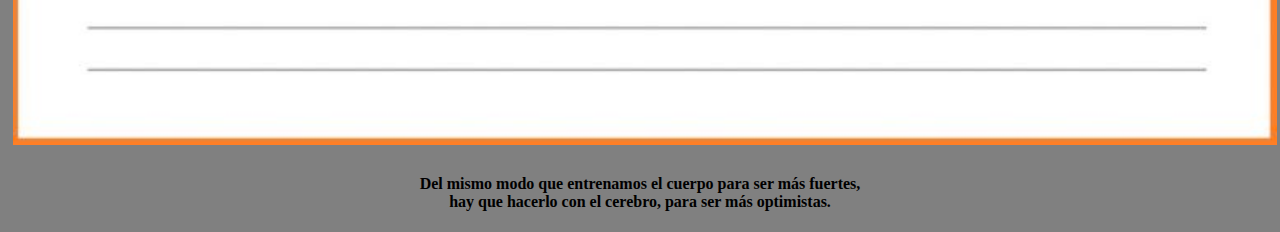
<file: calendario/march.html>
<!DOCTYPE html>
<html>
    <head>
         <meta charset="utf-8">
    <meta name="viewport" content="width=device-width, initial-scale=1, shrink-to-fit=no">
        <title> </title>
        <link rel="stylesheet" href="css/style.css">
        <link rel="stylesheet" href="https://stackpath.bootstrapcdn.com/bootstrap/4.1.3/css/bootstrap.min.css" integrity="sha384-MCw98/SFnGE8fJT3GXwEOngsV7Zt27NXFoaoApmYm81iuXoPkFOJwJ8ERdknLPMO" crossorigin="anonymous">
         <script src="https://code.jquery.com/jquery-3.3.1.slim.min.js" integrity="sha384-q8i/X+965DzO0rT7abK41JStQIAqVgRVzpbzo5smXKp4YfRvH+8abtTE1Pi6jizo" crossorigin="anonymous"></script>
<script src="https://cdnjs.cloudflare.com/ajax/libs/popper.js/1.14.3/umd/popper.min.js" integrity="sha384-ZMP7rVo3mIykV+2+9J3UJ46jBk0WLaUAdn689aCwoqbBJiSnjAK/l8WvCWPIPm49" crossorigin="anonymous"></script>
<script src="https://stackpath.bootstrapcdn.com/bootstrap/4.1.3/js/bootstrap.min.js" integrity="sha384-ChfqqxuZUCnJSK3+MXmPNIyE6ZbWh2IMqE241rYiqJxyMiZ6OW/JmZQ5stwEULTy" crossorigin="anonymous"></script>
        <link href="https://fonts.googleapis.com/css?family=Kaushan+Script" rel="stylesheet">
    </head>
    <body>
         <nav class="navbar navbar-expand-lg navbar-light bg-light">
  <a class="navbar-brand" href="#">Navbar</a>
  <button class="navbar-toggler" type="button" data-toggle="collapse" data-target="#navbarNav" aria-controls="navbarNav" aria-expanded="false" aria-label="Toggle navigation">
    <span class="navbar-toggler-icon"></span>
  </button>
  <div class="collapse navbar-collapse" id="navbarNav">
    <ul class="navbar-nav">
      <li class="nav-item active">
        <a class="nav-link" href="index.html">Home <span class="sr-only">(current)</span></a>
      </li>
      
    </ul>
  </div>
</nav>
<div class="jumbotron">
  <div class="container2">
    <img src="image/march2.jpg" style= "width:100%;">
    <h4>Del mismo modo que entrenamos el cuerpo para ser más fuertes, <br/ >hay que hacerlo con el cerebro, para ser más optimistas.
       </h4>
    
  </div>
</div>
    </body>
</html>
</file>
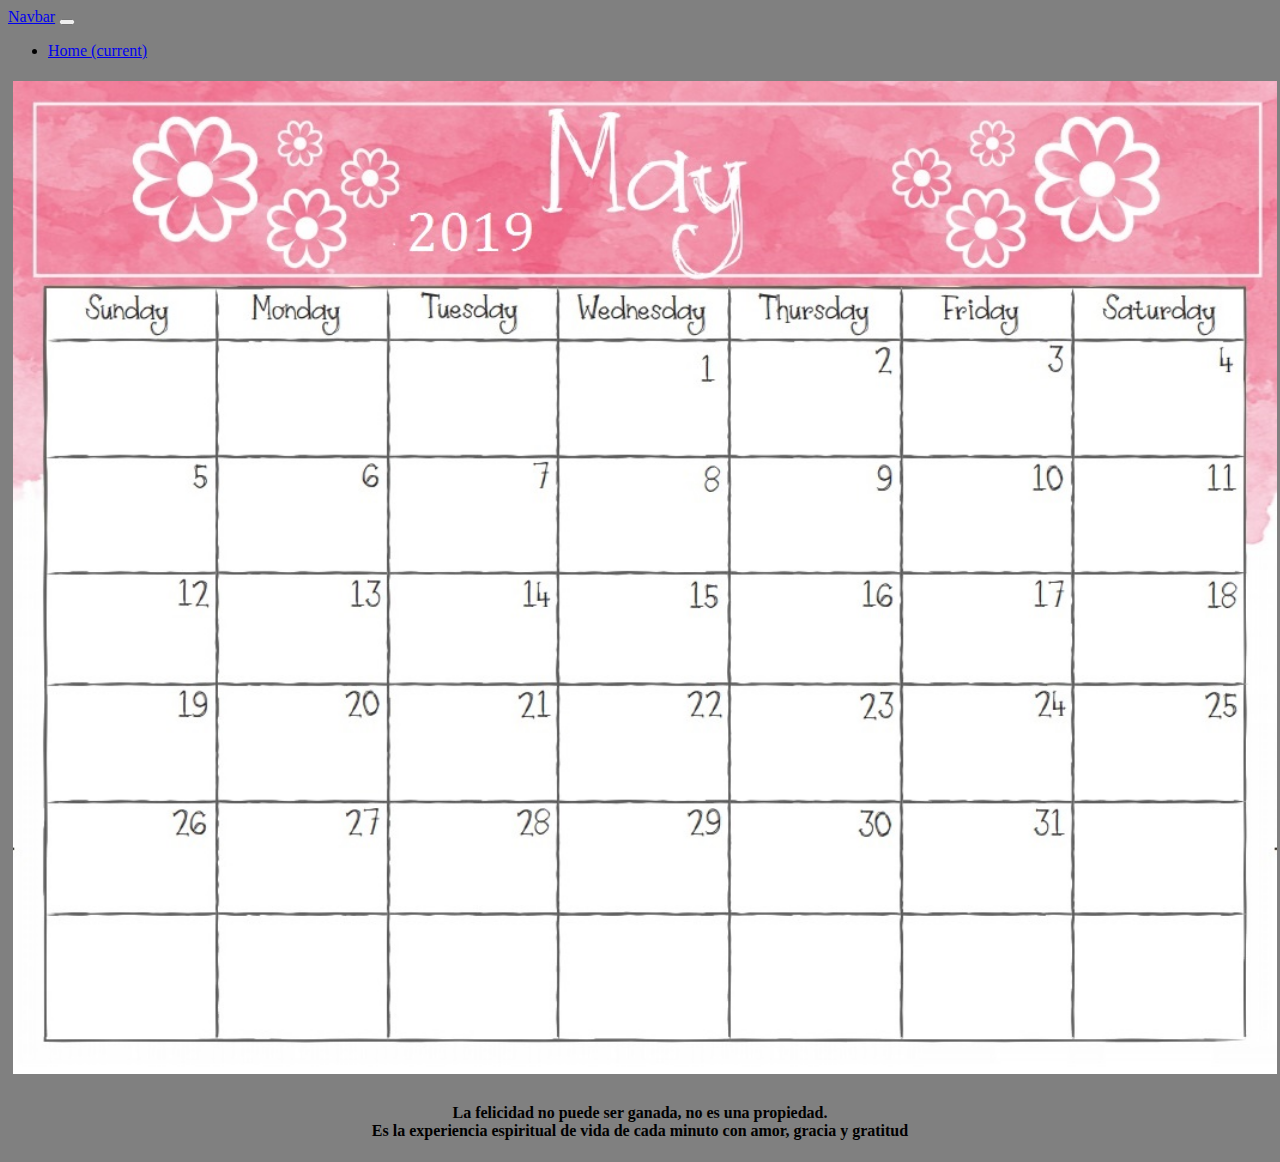
<file: calendario/may.html>
<!DOCTYPE html>
<html>
    <head>
         <meta charset="utf-8">
    <meta name="viewport" content="width=device-width, initial-scale=1, shrink-to-fit=no">
        <title> </title>
        <link rel="stylesheet" href="css/style.css">
        <link rel="stylesheet" href="https://stackpath.bootstrapcdn.com/bootstrap/4.1.3/css/bootstrap.min.css" integrity="sha384-MCw98/SFnGE8fJT3GXwEOngsV7Zt27NXFoaoApmYm81iuXoPkFOJwJ8ERdknLPMO" crossorigin="anonymous">
         <script src="https://code.jquery.com/jquery-3.3.1.slim.min.js" integrity="sha384-q8i/X+965DzO0rT7abK41JStQIAqVgRVzpbzo5smXKp4YfRvH+8abtTE1Pi6jizo" crossorigin="anonymous"></script>
<script src="https://cdnjs.cloudflare.com/ajax/libs/popper.js/1.14.3/umd/popper.min.js" integrity="sha384-ZMP7rVo3mIykV+2+9J3UJ46jBk0WLaUAdn689aCwoqbBJiSnjAK/l8WvCWPIPm49" crossorigin="anonymous"></script>
<script src="https://stackpath.bootstrapcdn.com/bootstrap/4.1.3/js/bootstrap.min.js" integrity="sha384-ChfqqxuZUCnJSK3+MXmPNIyE6ZbWh2IMqE241rYiqJxyMiZ6OW/JmZQ5stwEULTy" crossorigin="anonymous"></script>
        <link href="https://fonts.googleapis.com/css?family=Kaushan+Script" rel="stylesheet">
    </head>
    <body>
        <nav class="navbar navbar-expand-lg navbar-light bg-light">
  <a class="navbar-brand" href="#">Navbar</a>
  <button class="navbar-toggler" type="button" data-toggle="collapse" data-target="#navbarNav" aria-controls="navbarNav" aria-expanded="false" aria-label="Toggle navigation">
    <span class="navbar-toggler-icon"></span>
  </button>
  <div class="collapse navbar-collapse" id="navbarNav">
    <ul class="navbar-nav">
      <li class="nav-item active">
        <a class="nav-link" href="index.html">Home <span class="sr-only">(current)</span></a>
      </li>
      
    </ul>
  </div>
</nav>
<div class="jumbotron">
  <div class="container2">
    <img src="image/may.jpg" style= "width:100%;">
    <h4>La felicidad no puede ser ganada, no es una propiedad.<br/ >
    Es la experiencia espiritual de vida de cada minuto con amor, gracia y gratitud</h4>
    
  </div>
</div>
    </body>
</html>
</file>
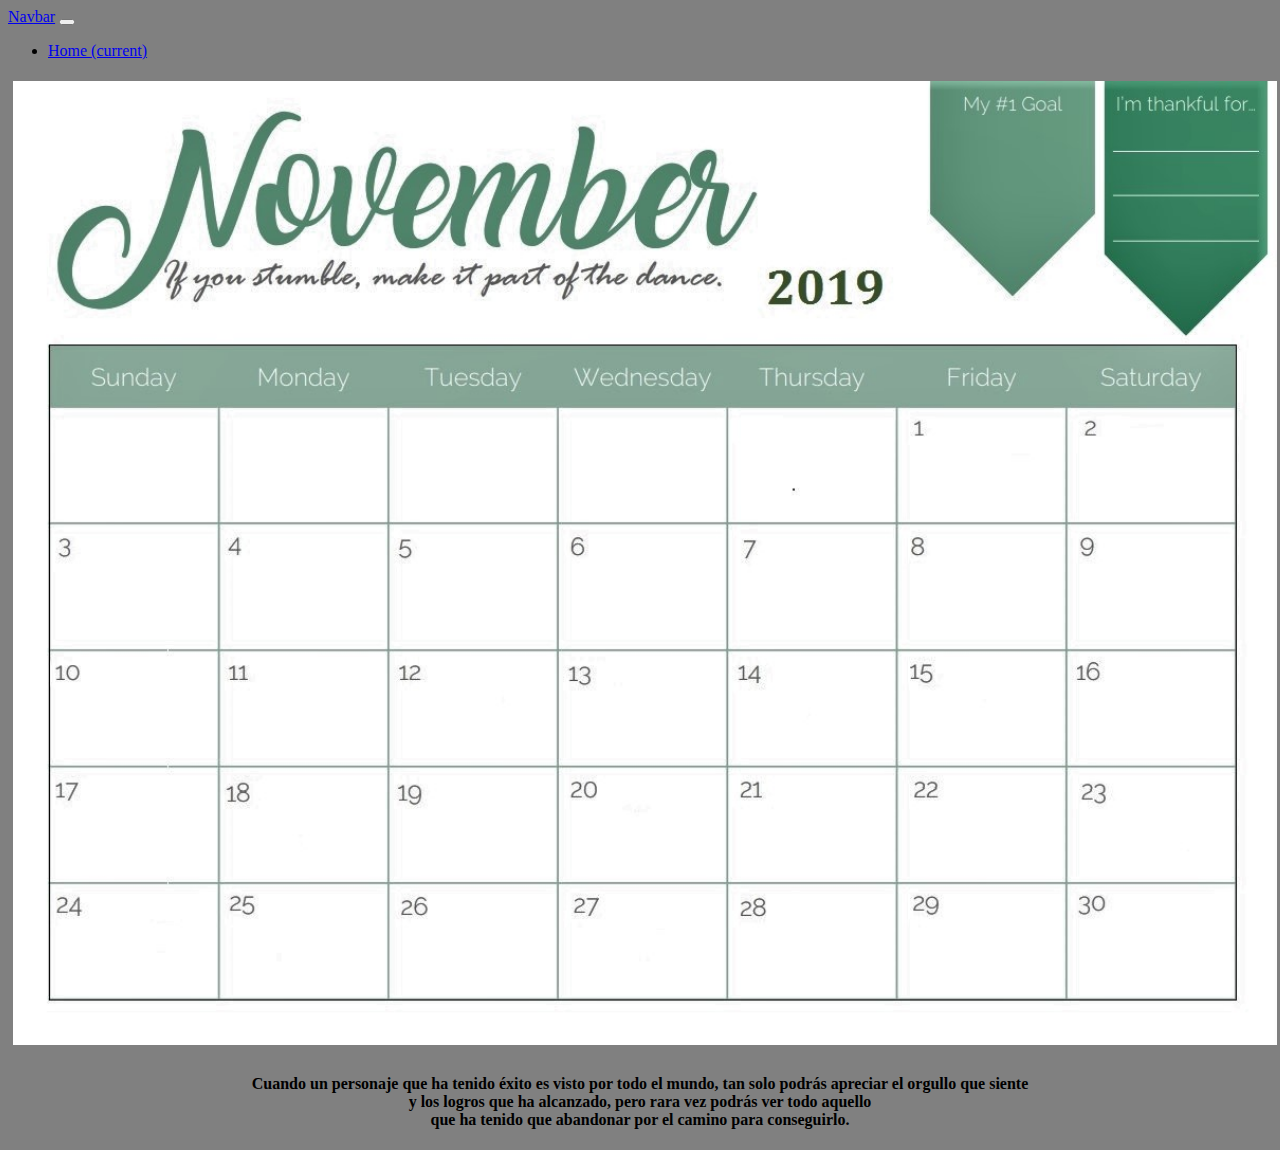
<file: calendario/november.html>
<!DOCTYPE html>
<html>
    <head>
         <meta charset="utf-8">
    <meta name="viewport" content="width=device-width, initial-scale=1, shrink-to-fit=no">
        <title> </title>
        <link rel="stylesheet" href="css/style.css">
        <link rel="stylesheet" href="https://stackpath.bootstrapcdn.com/bootstrap/4.1.3/css/bootstrap.min.css" integrity="sha384-MCw98/SFnGE8fJT3GXwEOngsV7Zt27NXFoaoApmYm81iuXoPkFOJwJ8ERdknLPMO" crossorigin="anonymous">
         <script src="https://code.jquery.com/jquery-3.3.1.slim.min.js" integrity="sha384-q8i/X+965DzO0rT7abK41JStQIAqVgRVzpbzo5smXKp4YfRvH+8abtTE1Pi6jizo" crossorigin="anonymous"></script>
<script src="https://cdnjs.cloudflare.com/ajax/libs/popper.js/1.14.3/umd/popper.min.js" integrity="sha384-ZMP7rVo3mIykV+2+9J3UJ46jBk0WLaUAdn689aCwoqbBJiSnjAK/l8WvCWPIPm49" crossorigin="anonymous"></script>
<script src="https://stackpath.bootstrapcdn.com/bootstrap/4.1.3/js/bootstrap.min.js" integrity="sha384-ChfqqxuZUCnJSK3+MXmPNIyE6ZbWh2IMqE241rYiqJxyMiZ6OW/JmZQ5stwEULTy" crossorigin="anonymous"></script>
        <link href="https://fonts.googleapis.com/css?family=Kaushan+Script" rel="stylesheet">
    </head>
    <body>
        <nav class="navbar navbar-expand-lg navbar-light bg-light">
  <a class="navbar-brand" href="#">Navbar</a>
  <button class="navbar-toggler" type="button" data-toggle="collapse" data-target="#navbarNav" aria-controls="navbarNav" aria-expanded="false" aria-label="Toggle navigation">
    <span class="navbar-toggler-icon"></span>
  </button>
  <div class="collapse navbar-collapse" id="navbarNav">
    <ul class="navbar-nav">
      <li class="nav-item active">
        <a class="nav-link" href="index.html">Home <span class="sr-only">(current)</span></a>
      </li>
      
    </ul>
  </div>
</nav>
<div class="jumbotron">
  <div class="container2">
    <img src="image/nov.jpg" style= "width:100%;">
    <h4>Cuando un personaje que ha tenido éxito es visto por todo el mundo, tan solo podrás apreciar el orgullo que siente <br/ >
    y los logros que ha alcanzado, pero rara vez podrás ver todo aquello<br/ >
    que ha tenido que abandonar por el camino para conseguirlo.</h4>
    
  </div>
</div>
    </body>
</html>
</file>
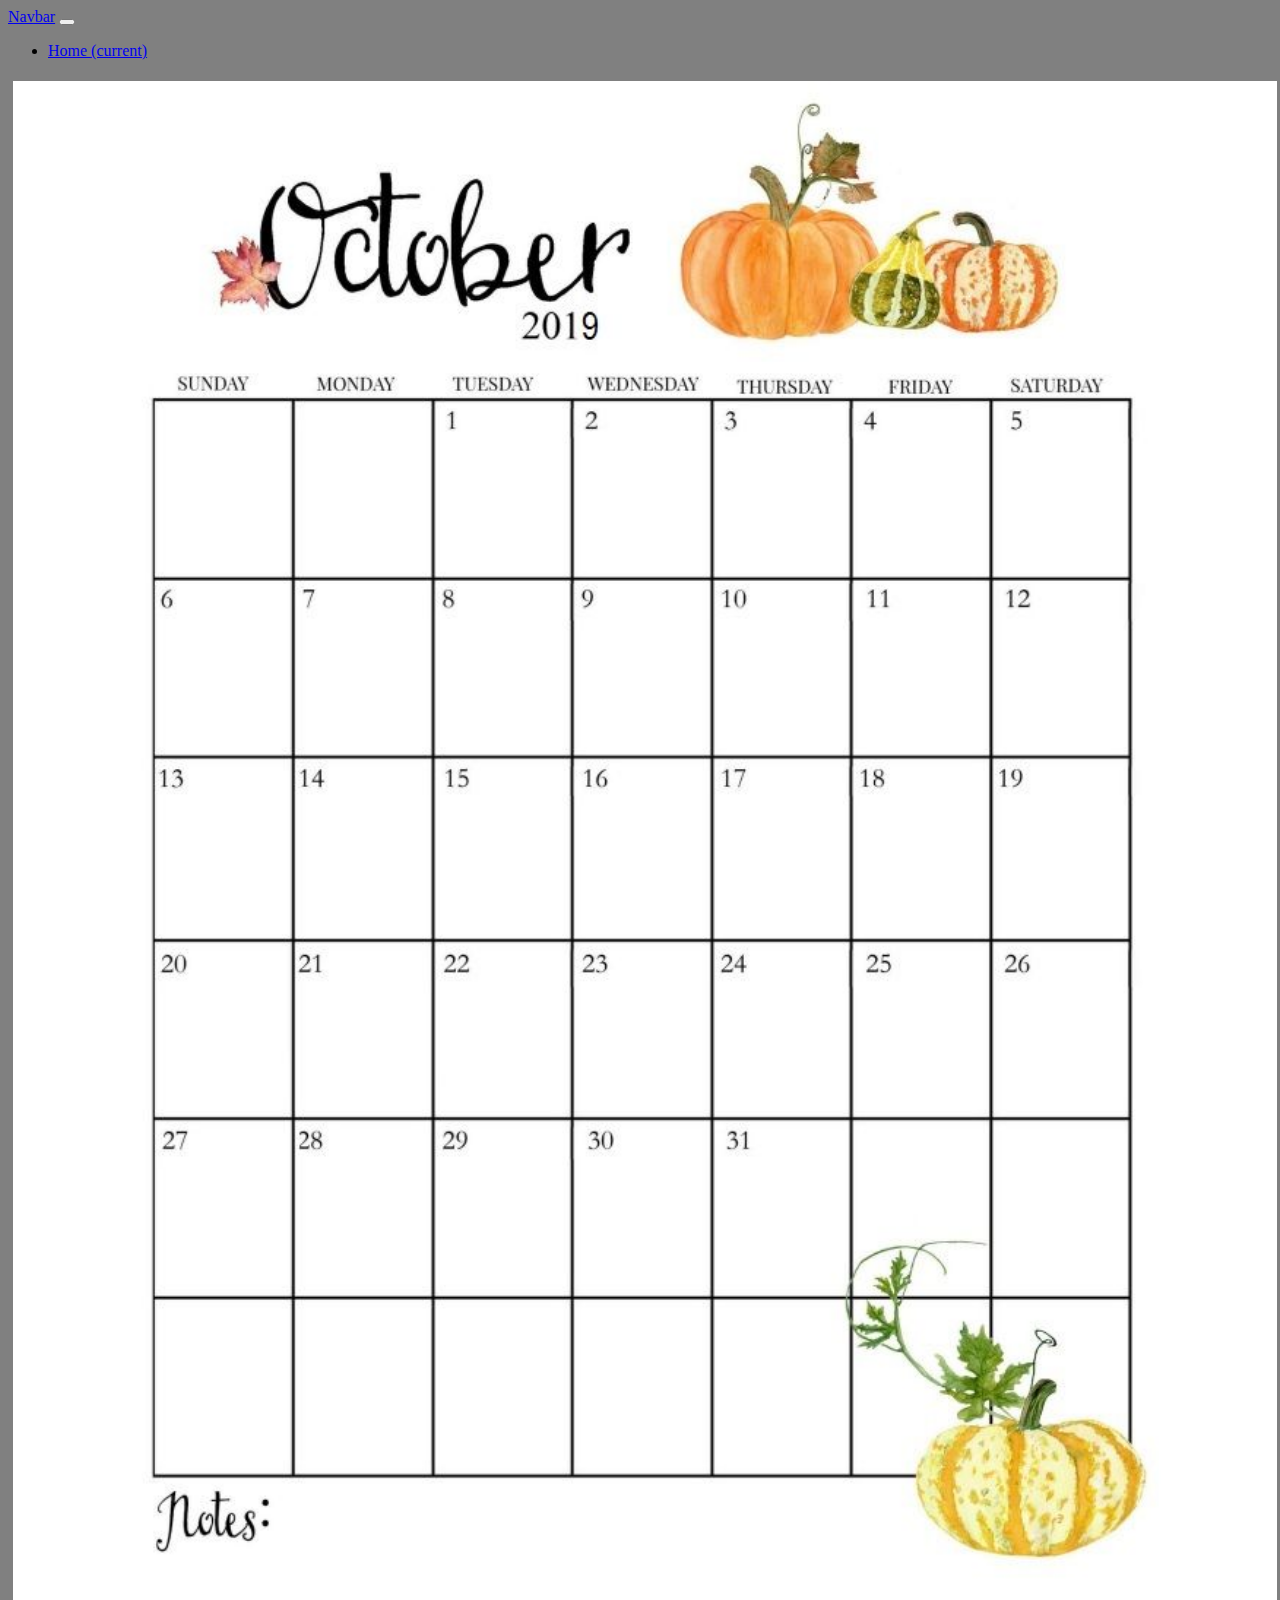
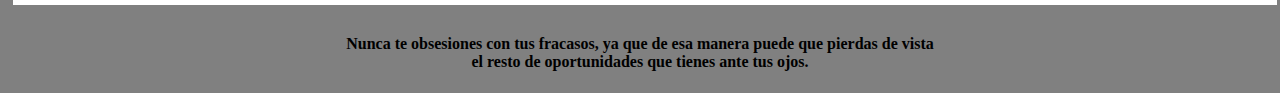
<file: calendario/october.html>
<!DOCTYPE html>
<html>
    <head>
         <meta charset="utf-8">
    <meta name="viewport" content="width=device-width, initial-scale=1, shrink-to-fit=no">
        <title> </title>
        <link rel="stylesheet" href="css/style.css">
        <link rel="stylesheet" href="https://stackpath.bootstrapcdn.com/bootstrap/4.1.3/css/bootstrap.min.css" integrity="sha384-MCw98/SFnGE8fJT3GXwEOngsV7Zt27NXFoaoApmYm81iuXoPkFOJwJ8ERdknLPMO" crossorigin="anonymous">
         <script src="https://code.jquery.com/jquery-3.3.1.slim.min.js" integrity="sha384-q8i/X+965DzO0rT7abK41JStQIAqVgRVzpbzo5smXKp4YfRvH+8abtTE1Pi6jizo" crossorigin="anonymous"></script>
<script src="https://cdnjs.cloudflare.com/ajax/libs/popper.js/1.14.3/umd/popper.min.js" integrity="sha384-ZMP7rVo3mIykV+2+9J3UJ46jBk0WLaUAdn689aCwoqbBJiSnjAK/l8WvCWPIPm49" crossorigin="anonymous"></script>
<script src="https://stackpath.bootstrapcdn.com/bootstrap/4.1.3/js/bootstrap.min.js" integrity="sha384-ChfqqxuZUCnJSK3+MXmPNIyE6ZbWh2IMqE241rYiqJxyMiZ6OW/JmZQ5stwEULTy" crossorigin="anonymous"></script>
        <link href="https://fonts.googleapis.com/css?family=Kaushan+Script" rel="stylesheet">
    </head>
    <body>
        <nav class="navbar navbar-expand-lg navbar-light bg-light">
  <a class="navbar-brand" href="#">Navbar</a>
  <button class="navbar-toggler" type="button" data-toggle="collapse" data-target="#navbarNav" aria-controls="navbarNav" aria-expanded="false" aria-label="Toggle navigation">
    <span class="navbar-toggler-icon"></span>
  </button>
  <div class="collapse navbar-collapse" id="navbarNav">
    <ul class="navbar-nav">
      <li class="nav-item active">
        <a class="nav-link" href="index.html">Home <span class="sr-only">(current)</span></a>
      </li>
      
    </ul>
  </div>
</nav>
<div class="jumbotron">
  <div class="container2">
    <img src="image/octo.jpg" style= "width:100%;">
    <h4>Nunca te obsesiones con tus fracasos, ya que de esa manera puede que pierdas de vista <br/ >
    el resto de oportunidades que tienes ante tus ojos.</h4>
    
  </div>
</div>
    </body>
</html>
</file>
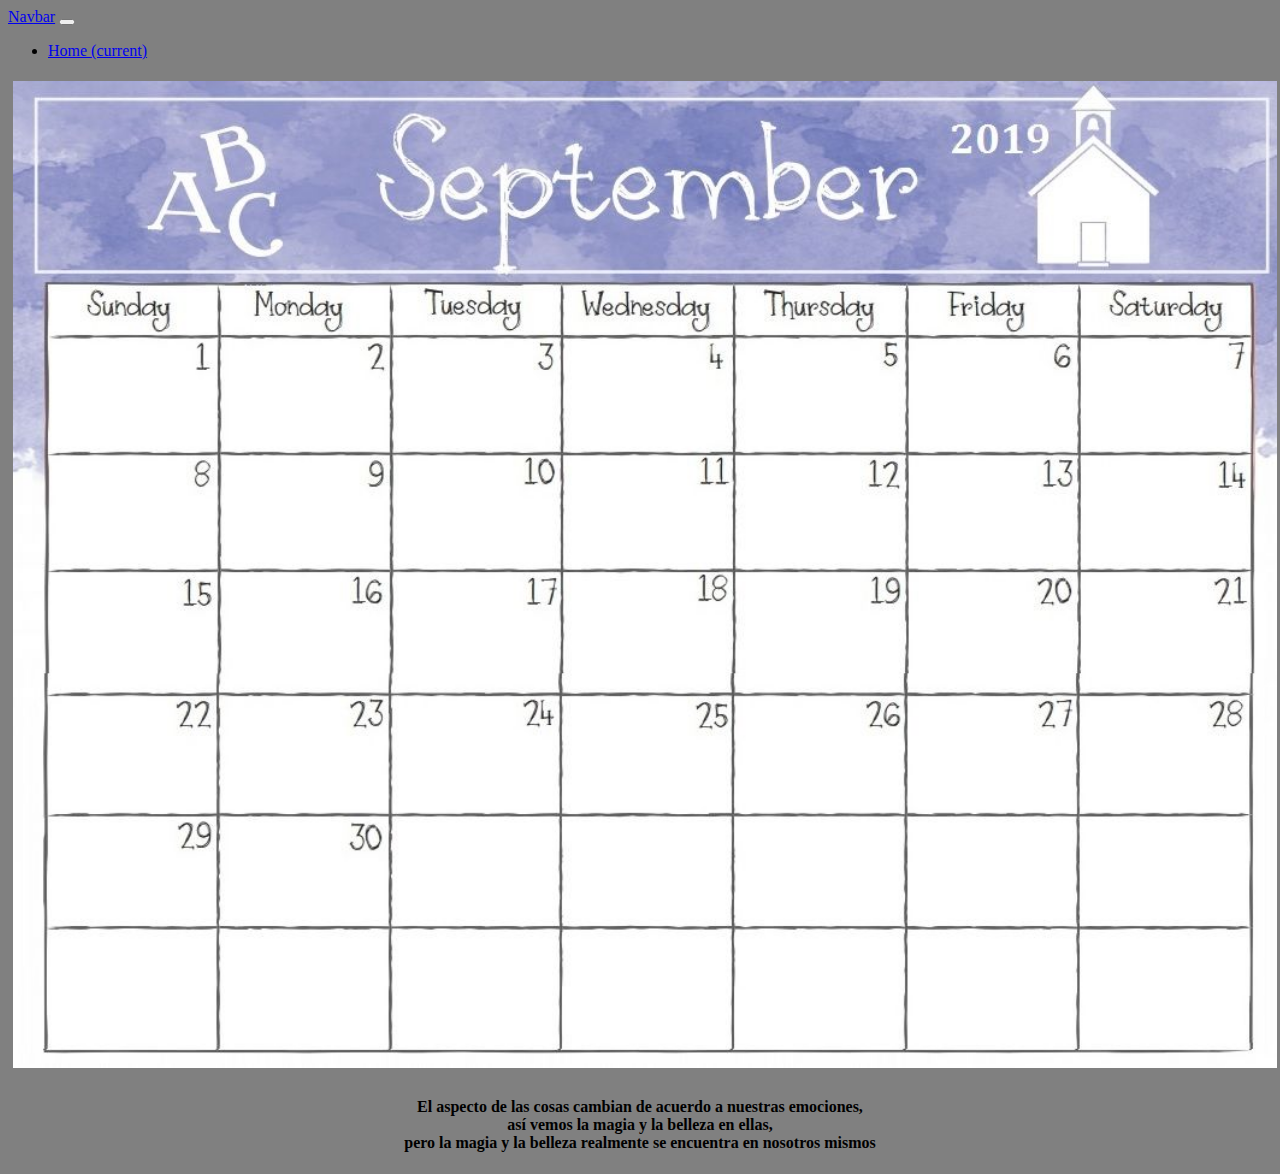
<file: calendario/september.html>
<!DOCTYPE html>
<html>
    <head>
         <meta charset="utf-8">
    <meta name="viewport" content="width=device-width, initial-scale=1, shrink-to-fit=no">
        <title> </title>
        <link rel="stylesheet" href="css/style.css">
        <link rel="stylesheet" href="https://stackpath.bootstrapcdn.com/bootstrap/4.1.3/css/bootstrap.min.css" integrity="sha384-MCw98/SFnGE8fJT3GXwEOngsV7Zt27NXFoaoApmYm81iuXoPkFOJwJ8ERdknLPMO" crossorigin="anonymous">
         <script src="https://code.jquery.com/jquery-3.3.1.slim.min.js" integrity="sha384-q8i/X+965DzO0rT7abK41JStQIAqVgRVzpbzo5smXKp4YfRvH+8abtTE1Pi6jizo" crossorigin="anonymous"></script>
<script src="https://cdnjs.cloudflare.com/ajax/libs/popper.js/1.14.3/umd/popper.min.js" integrity="sha384-ZMP7rVo3mIykV+2+9J3UJ46jBk0WLaUAdn689aCwoqbBJiSnjAK/l8WvCWPIPm49" crossorigin="anonymous"></script>
<script src="https://stackpath.bootstrapcdn.com/bootstrap/4.1.3/js/bootstrap.min.js" integrity="sha384-ChfqqxuZUCnJSK3+MXmPNIyE6ZbWh2IMqE241rYiqJxyMiZ6OW/JmZQ5stwEULTy" crossorigin="anonymous"></script>
        <link href="https://fonts.googleapis.com/css?family=Kaushan+Script" rel="stylesheet">
    </head>
    <body>
        <nav class="navbar navbar-expand-lg navbar-light bg-light">
  <a class="navbar-brand" href="#">Navbar</a>
  <button class="navbar-toggler" type="button" data-toggle="collapse" data-target="#navbarNav" aria-controls="navbarNav" aria-expanded="false" aria-label="Toggle navigation">
    <span class="navbar-toggler-icon"></span>
  </button>
  <div class="collapse navbar-collapse" id="navbarNav">
    <ul class="navbar-nav">
      <li class="nav-item active">
        <a class="nav-link" href="index.html">Home <span class="sr-only">(current)</span></a>
      </li>
      
    </ul>
  </div>
</nav>
<div class="jumbotron">
  <div class="container2">
    <img src="image/september.jpg" style= "width:100%;">
    <h4>El aspecto de las cosas cambian de acuerdo a nuestras emociones,<br/ >
    así vemos la magia y la belleza en ellas,<br/ >
    pero la magia y la belleza realmente se encuentra en nosotros mismos</h4>
    
  </div>
</div>
    </body>
</html>
</file>
<file: calendario/css/style.css>
img{width:140px; padding:5px;
  
}
.happy{text-align:center; padding:5px;
background-color:red; color:white; margin:5px; border:5px dotted green;
  font-size:26px; padding-top:10px;
}
.btn-first{padding:5px;
}
a h3{color:black;
}
a :hover{color:red;
}
body{background-color:grey;
}
h2{text-align: center; font-family: 'Kaushan Script', cursive;
}
.jumbotron{text-align: center;
}
h3{text-decoration: underline dotted black;font-family: 'ZCOOL XiaoWei', cursive;
}
.col-xs-4{border:3px solid black;
  background-color:white; margin-left: 20px;
}
.happys{text-align:center; background-color: silver;
border:5px dotted red; margin-top: 5px;
}
</file>
